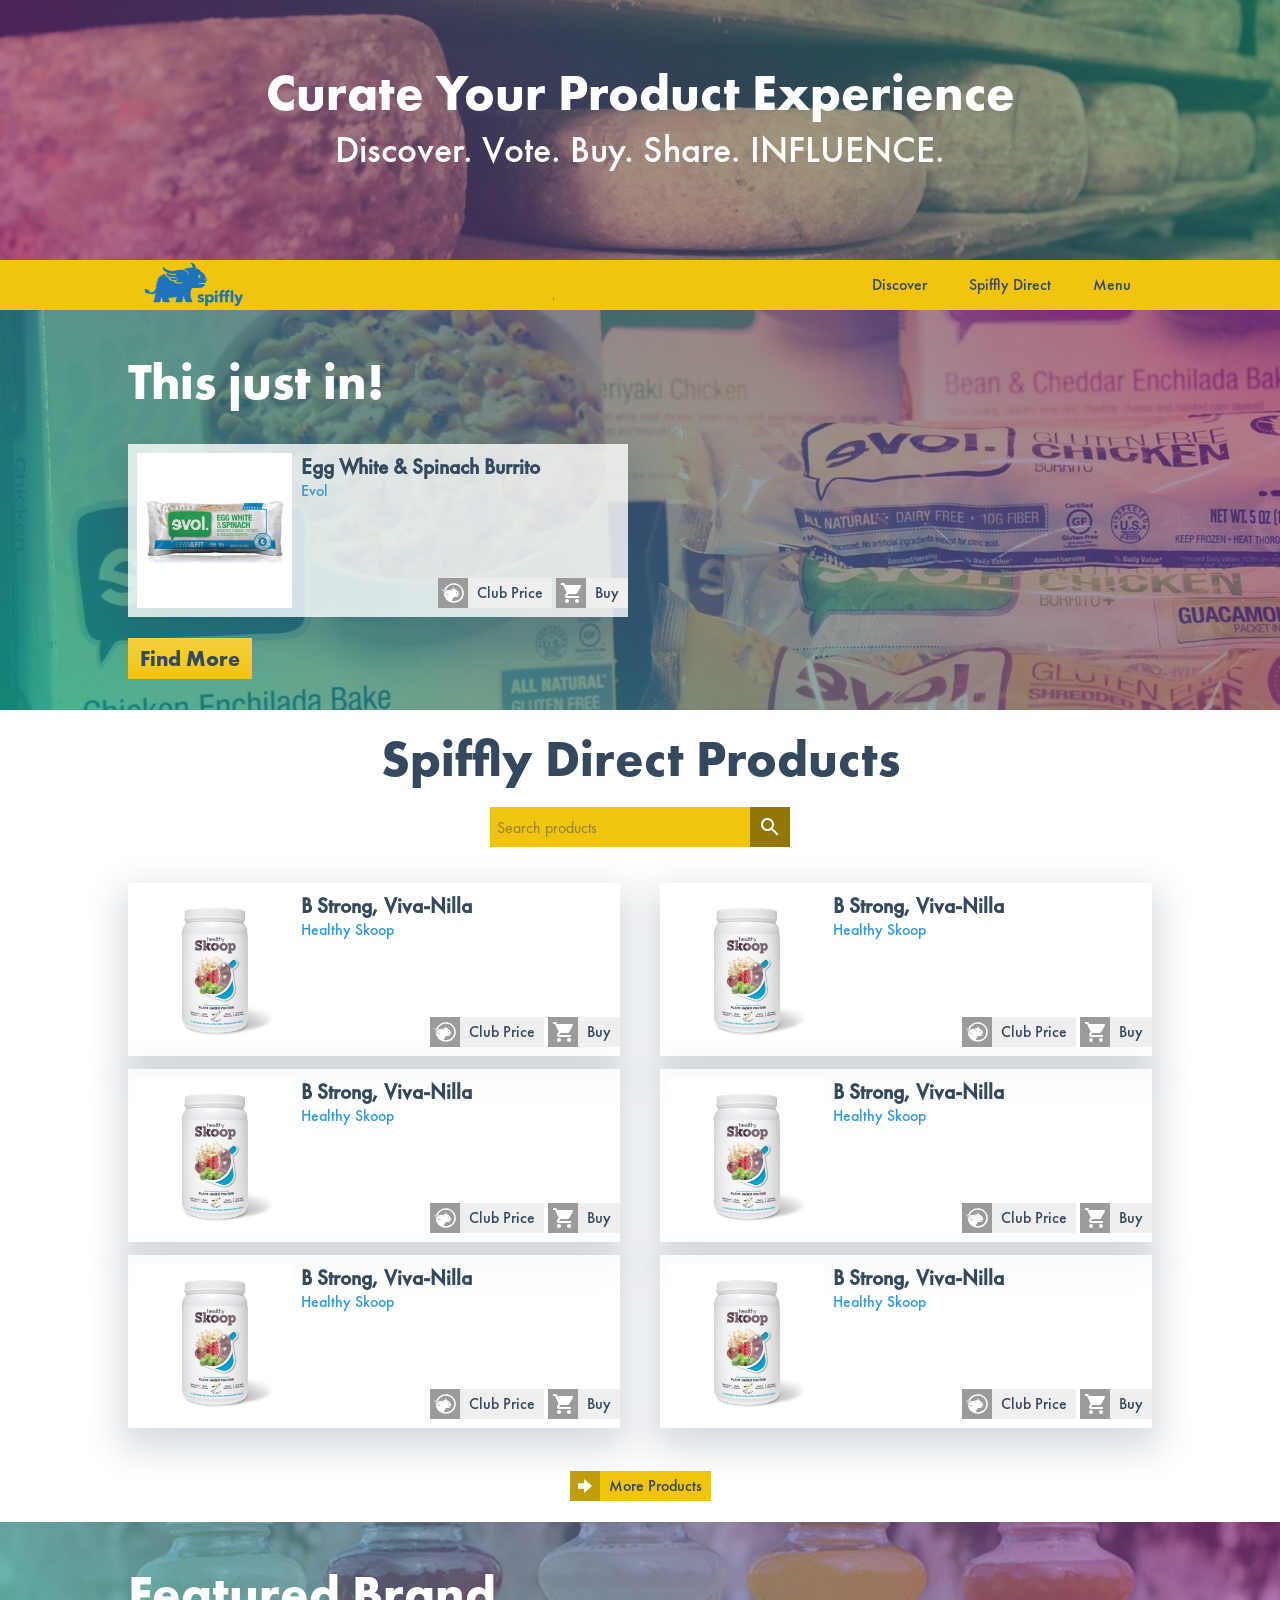
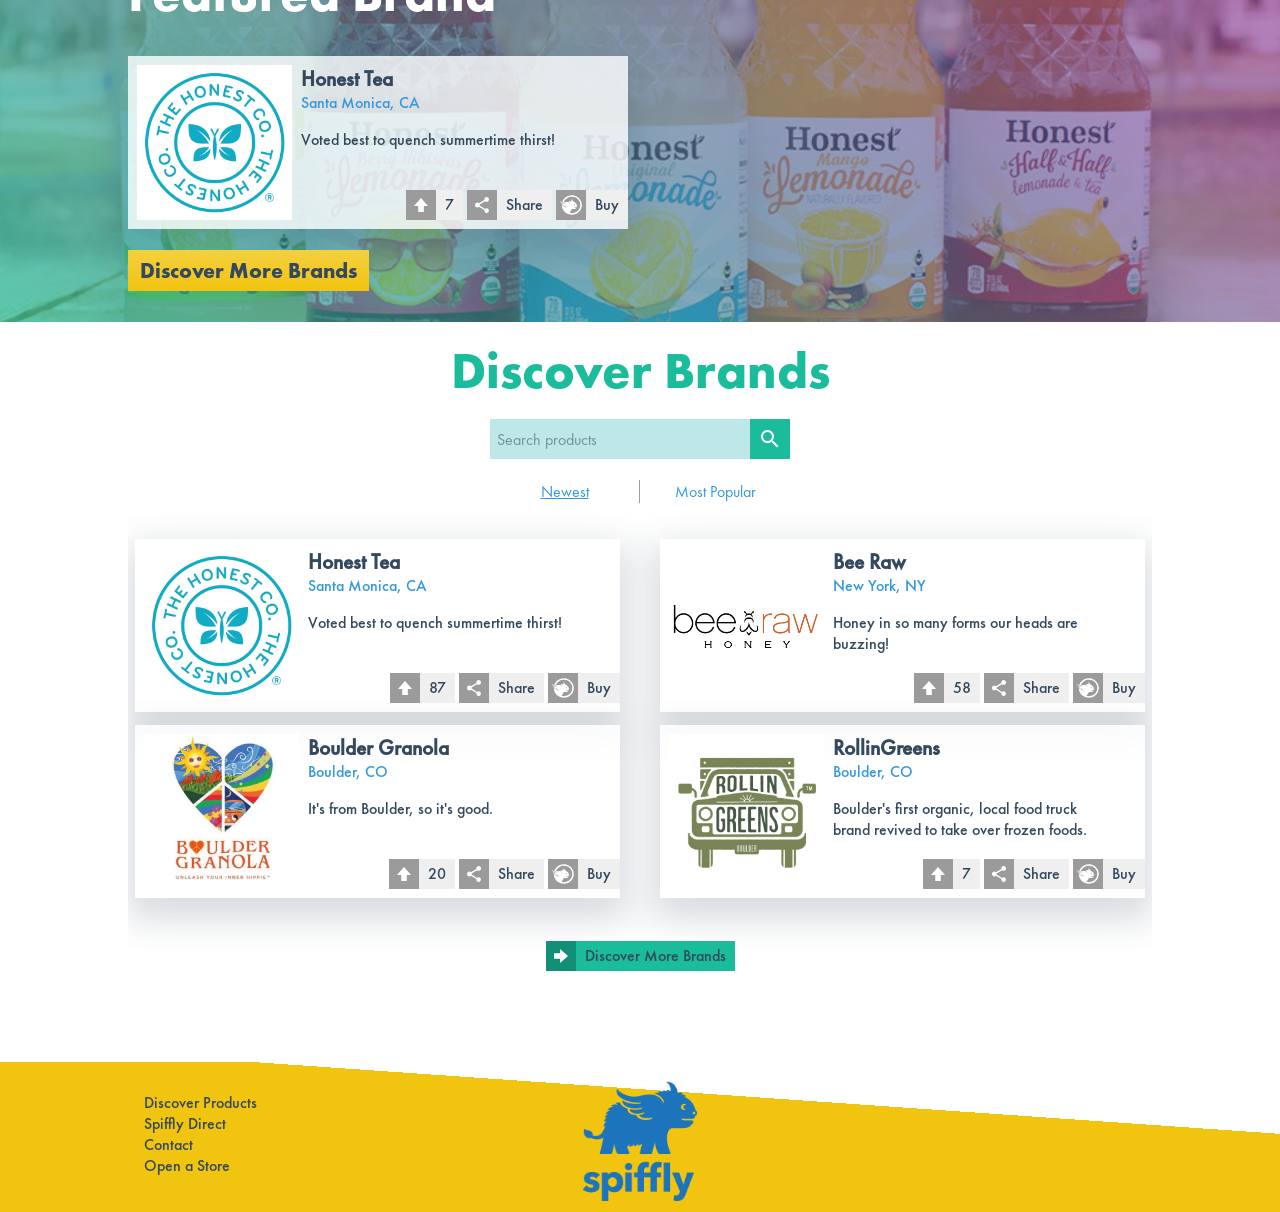
<file: index.html>
<!DOCTYPE html>
<html class="no-js">

<head>
    <meta charset="utf-8">
    <meta http-equiv="X-UA-Compatible" content="IE=edge">
    <meta name="viewport" content="width=device-width, initial-scale=1">
    <meta name="description" content="">
    <title>Fergd Boilerplate</title>
    <link rel="stylesheet" href="styles/css/main.css">
    <script src="scripts/vendors/modernizr-3.3.1.min.js"></script>
</head>

<body>
    <!--[if lte IE 9]>
		<p class="chromeframe">You are using an outdated browser. Please <a href="http://browsehappy.com/">upgrade your browser</a> or <a href="http://www.google.com/chromeframe/?redirect=true">activate Google Chrome Frame</a> to improve your experience.</p>
	<![endif]-->
    <div id="skip"><a href="#content" class="is-visually-hidden focusable">Skip to Main Content</a></div>
    <div id="content" class="content-wrapper" role="content">
        <div class="hero-wrapper">
            <h2>Curate Your Product Experience</h2>
            <p>Discover. Vote. Buy. Share. INFLUENCE.</p>
        </div>
        <header id="waypoint" class="header-wrapper">
            <div class="constrained centered-block">
                <h1><a href="index.html">Spiffly</a></h1>
                <nav class="navigation-wrapper">
                    <a href="#">Menu</a>
                    <a href="#" class="responsive-item">Spiffly Direct</a>
                    <a href="discover.html" class="responsive-item">Discover</a>
                </nav>
            </div>
        </header>
        <div class="featured-item-wrapper product">
            <div class="inner-wrapper">
                <h2>This just in!</h2>
                <!-- Prod item goes here -->
                <div class="item-wrapper">
	                    <div class="item-inner-wrapper">
	                        <img class="thumb" src="images/item-thumbs/evol.jpg" alt="">
	                        <div class="info-wrapper">
	                            <h2 class="item-title">Egg White &amp; Spinach Burrito</h2>
	                            <p class="item-home">Evol</p>
	                        </div>
	                    </div>
	                    <div class="item-actions-wrapper">
	                        <button class="action-button share"><i class="icon-beast-head"></i><span>Club Price</span></button>
	                        <button class="action-button buy"><i class="icon-cart"></i><span>Buy</span></button>
	                    </div>
	                </div>
                <a href="" class="cta">Find More</a>
            </div>
        </div>
        
        <div class="product-wrap">
        	<div class="constrained centered-block">
	            <h2 class="section-title">Spiffly Direct Products</h2>
	            <div class="search-sort-wrapper">
	                <div class="search-wrap">
	                    <input type="text" class="prod-search" placeholder="Search products">
	                    <input type="submit" class="search-button icon-search">
	                </div>
	            </div>
	            <div>
	                <div class="item-wrapper">
	                    <div class="item-inner-wrapper">
	                        <img class="thumb" src="images/item-thumbs/bstrong.jpg" alt="">
	                        <div class="info-wrapper">
	                            <h2 class="item-title">B Strong, Viva-Nilla</h2>
	                            <p class="item-home">Healthy Skoop</p>
	                        </div>
	                    </div>
	                    <div class="item-actions-wrapper">
	                        <button class="action-button share"><i class="icon-beast-head"></i><span>Club Price</span></button>
	                        <button class="action-button buy"><i class="icon-cart"></i><span>Buy</span></button>
	                    </div>
	                </div>
	                <div class="item-wrapper">
	                    <div class="item-inner-wrapper">
	                        <img class="thumb" src="images/item-thumbs/bstrong.jpg" alt="">
	                        <div class="info-wrapper">
	                            <h2 class="item-title">B Strong, Viva-Nilla</h2>
	                            <p class="item-home">Healthy Skoop</p>
	                        </div>
	                    </div>
	                    <div class="item-actions-wrapper">
	                        <button class="action-button share"><i class="icon-beast-head"></i><span>Club Price</span></button>
	                        <button class="action-button buy"><i class="icon-cart"></i><span>Buy</span></button>
	                    </div>
	                </div>
	                <div class="item-wrapper">
	                    <div class="item-inner-wrapper">
	                        <img class="thumb" src="images/item-thumbs/bstrong.jpg" alt="">
	                        <div class="info-wrapper">
	                            <h2 class="item-title">B Strong, Viva-Nilla</h2>
	                            <p class="item-home">Healthy Skoop</p>
	                        </div>
	                    </div>
	                    <div class="item-actions-wrapper">
	                        <button class="action-button share"><i class="icon-beast-head"></i><span>Club Price</span></button>
	                        <button class="action-button buy"><i class="icon-cart"></i><span>Buy</span></button>
	                    </div>
	                </div>
	                <div class="item-wrapper">
	                    <div class="item-inner-wrapper">
	                        <img class="thumb" src="images/item-thumbs/bstrong.jpg" alt="">
	                        <div class="info-wrapper">
	                            <h2 class="item-title">B Strong, Viva-Nilla</h2>
	                            <p class="item-home">Healthy Skoop</p>
	                        </div>
	                    </div>
	                    <div class="item-actions-wrapper">
	                        <button class="action-button share"><i class="icon-beast-head"></i><span>Club Price</span></button>
	                        <button class="action-button buy"><i class="icon-cart"></i><span>Buy</span></button>
	                    </div>
	                </div>
	                <div class="item-wrapper">
	                    <div class="item-inner-wrapper">
	                        <img class="thumb" src="images/item-thumbs/bstrong.jpg" alt="">
	                        <div class="info-wrapper">
	                            <h2 class="item-title">B Strong, Viva-Nilla</h2>
	                            <p class="item-home">Healthy Skoop</p>
	                        </div>
	                    </div>
	                    <div class="item-actions-wrapper">
	                        <button class="action-button share"><i class="icon-beast-head"></i><span>Club Price</span></button>
	                        <button class="action-button buy"><i class="icon-cart"></i><span>Buy</span></button>
	                    </div>
	                </div>
	                <div class="item-wrapper">
	                    <div class="item-inner-wrapper">
	                        <img class="thumb" src="images/item-thumbs/bstrong.jpg" alt="">
	                        <div class="info-wrapper">
	                            <h2 class="item-title">B Strong, Viva-Nilla</h2>
	                            <p class="item-home">Healthy Skoop</p>
	                        </div>
	                    </div>
	                    <div class="item-actions-wrapper">
	                        <button class="action-button share"><i class="icon-beast-head"></i><span>Club Price</span></button>
	                        <button class="action-button buy"><i class="icon-cart"></i><span>Buy</span></button>
	                    </div>
	                </div>
	            </div>
	            <a href="direct.html" class="action-button loadmore"><i class="icon-arrow"></i><span>More Products</span></a>
	        </div>
	    </div>
	    <div class="featured-item-wrapper">
            <div class="inner-wrapper">
                <h2>Featured Brand</h2>
                <!-- Prod item goes here -->
                <div class="item-wrapper">
                    <div class="item-inner-wrapper">
                        <img class="thumb" src="images/item-thumbs/honesttea.png" alt="">
                        <div class="info-wrapper">
                            <h2 class="item-title">Honest Tea</h2>
                            <p class="item-home">Santa Monica, CA</p>
                            <p class="item-description">Voted best to quench summertime thirst!</p>
                        </div>
                    </div>
                    <div class="item-actions-wrapper">
                        <button class="action-button upvote"><i class="icon-arrow"></i><span>7</span></button>
                        <button class="action-button share"><i class="icon-share"></i><span>Share</span></button>
                        <button class="action-button buy"><i class="icon-beast-head"></i><span>Buy</span></button>
                    </div>
                </div>
                <a href="" class="cta">Discover More Brands</a>
            </div>
        </div>
	    <div class="primary-content">
            <div class="brand-wrap">
                <h2 class="section-title">Discover Brands</h2>
                <div class="search-sort-wrapper">
                    <div class="search-wrap">
                        <input type="text" placeholder="Search products">
                        <input type="submit" class="search-button icon-search">
                    </div>
                    <div class="sort-wrapper">
                        <ul class="naked-list">
                            <li>
                                <button class="active">Newest</button>
                            </li><!--
				    		--><li>
                                <button>Most Popular</button>
                            </li>
                        </ul>
                    </div>
                </div>
                <div>
                    <div class="item-wrapper">
                        <div class="item-inner-wrapper">
                            <img class="thumb" src="images/item-thumbs/honesttea.png" alt="">
                            <div class="info-wrapper">
                                <h2 class="item-title">Honest Tea</h2>
                                <p class="item-home">Santa Monica, CA</p>
                                <p class="item-description">Voted best to quench summertime thirst!</p>
                            </div>
                        </div>
                        <div class="item-actions-wrapper">
                            <button class="action-button upvote"><i class="icon-arrow"></i><span>87</span></button>
                            <button class="action-button share"><i class="icon-share"></i><span>Share</span></button>
                            <button class="action-button buy"><i class="icon-beast-head"></i><span>Buy</span></button>
                        </div>
                    </div>
                    <div class="item-wrapper">
                        <div class="item-inner-wrapper">
                            <img class="thumb" src="images/item-thumbs/beeraw.png" alt="">
                            <div class="info-wrapper">
                                <h2 class="item-title">Bee Raw</h2>
                                <p class="item-home">New York, NY</p>
                                <p class="item-description">Honey in so many forms our heads are buzzing!</p>
                            </div>
                        </div>
                        <div class="item-actions-wrapper">
                            <button class="action-button upvote"><i class="icon-arrow"></i><span>58</span></button>
                            <button class="action-button share"><i class="icon-share"></i><span>Share</span></button>
                            <button class="action-button buy"><i class="icon-beast-head"></i><span>Buy</span></button>
                        </div>
                    </div>
                    <div class="item-wrapper">
                        <div class="item-inner-wrapper">
                            <img class="thumb" src="images/item-thumbs/EkaZfqqU.jpg" alt="">
                            <div class="info-wrapper">
                                <h2 class="item-title">Boulder Granola</h2>
                                <p class="item-home">Boulder, CO</p>
                                <p class="item-description">It's from Boulder, so it's good.</p>
                            </div>
                        </div>
                        <div class="item-actions-wrapper">
                            <button class="action-button upvote"><i class="icon-arrow"></i><span>20</span></button>
                            <button class="action-button share"><i class="icon-share"></i><span>Share</span></button>
                            <button class="action-button buy"><i class="icon-beast-head"></i><span>Buy</span></button>
                        </div>
                    </div>
                    <div class="item-wrapper">
                        <div class="item-inner-wrapper">
                            <img class="thumb" src="images/item-thumbs/rollingreens.png" alt="">
                            <div class="info-wrapper">
                                <h2 class="item-title">RollinGreens</h2>
                                <p class="item-home">Boulder, CO</p>
                                <p class="item-description">Boulder's first organic, local food truck brand revived to take over frozen foods.</p>
                            </div>
                        </div>
                        <div class="item-actions-wrapper">
                            <button class="action-button upvote"><i class="icon-arrow"></i><span>7</span></button>
                            <button class="action-button share"><i class="icon-share"></i><span>Share</span></button>
                            <button class="action-button buy"><i class="icon-beast-head"></i><span>Buy</span></button>
                        </div>
                    </div>
                </div>
                <a href="#" class="action-button loadmore"><i class="icon-arrow"></i><span>Discover More Brands</span></a>
            </div>
            
        </div>
        <footer>
            <div class="constrained centered-block">
                <ul class="naked-list links">
                    <li><a href="#">Discover Products</a></li>
                    <li><a href="#">Spiffly Direct</a></li>
                    <li><a href="#">Contact</a></li>
                    <li><a href="#">Open a Store</a></li>
                </ul>
                <div class="logo-wrapper">
                    <img src="images/Light_Blue_Vertical_Logo.png" alt="">
                </div>
            </div>
        </footer>
    </div>
    <script src="https://code.jquery.com/jquery-3.0.0.min.js" integrity="sha256-JmvOoLtYsmqlsWxa7mDSLMwa6dZ9rrIdtrrVYRnDRH0=" crossorigin="anonymous"></script>
    <script src="scripts/vendors/jquery.waypoints.min.js"></script>
    <script src="scripts/vendors/sticky.js"></script>
    <script src="dest/output.min.js"></script>
</body>

</html>
</file>
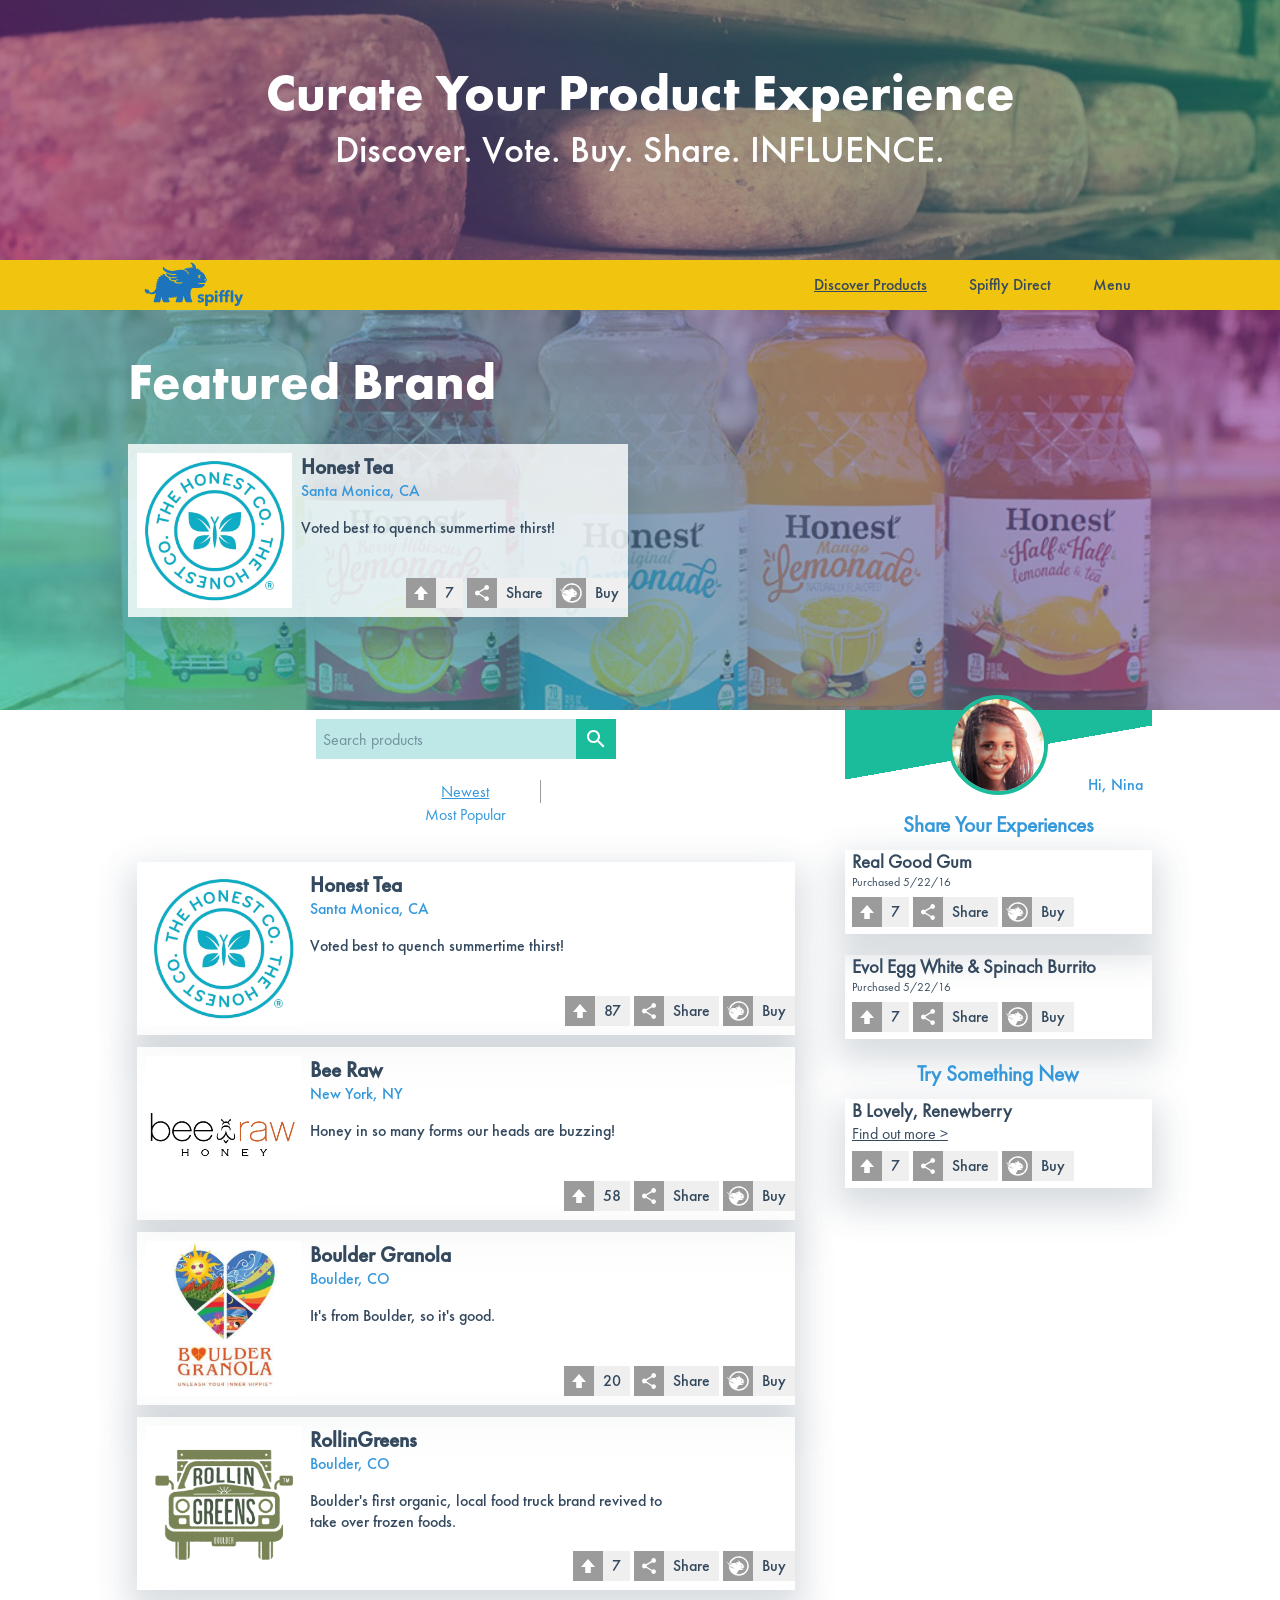
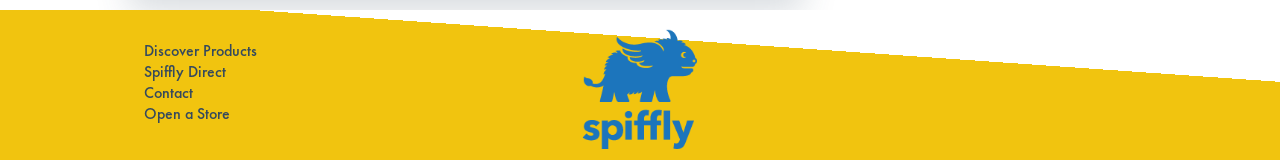
<file: direct.html>
<!DOCTYPE html>
<html class="no-js">

<head>
    <meta charset="utf-8">
    <meta http-equiv="X-UA-Compatible" content="IE=edge">
    <meta name="viewport" content="width=device-width, initial-scale=1">
    <meta name="description" content="">
    <title>Fergd Boilerplate</title>
    <link rel="stylesheet" href="styles/css/main.css">
    <script src="scripts/vendors/modernizr-3.3.1.min.js"></script>
</head>

<body>
    <!--[if lte IE 9]>
		<p class="chromeframe">You are using an outdated browser. Please <a href="http://browsehappy.com/">upgrade your browser</a> or <a href="http://www.google.com/chromeframe/?redirect=true">activate Google Chrome Frame</a> to improve your experience.</p>
	<![endif]-->
    <div id="skip"><a href="#content" class="is-visually-hidden focusable">Skip to Main Content</a></div>
    <div id="content" class="content-wrapper" role="content">
        <div class="hero-wrapper">
            <h2>Curate Your Product Experience</h2>
            <p>Discover. Vote. Buy. Share. INFLUENCE.</p>
        </div>
        <header id="waypoint" class="header-wrapper">
            <div class="constrained centered-block">
                <a href="index.html"><h1>Spiffly</h1></a>
                <nav class="navigation-wrapper">
                    <a href="#">Menu</a>
                    <a href="#" class="responsive-item">Spiffly Direct</a>
                    <a href="#" class="active responsive-item">Discover Products</a>
                </nav>
            </div>
        </header>
        <div class="featured-item-wrapper">
            <div class="inner-wrapper">
                <h2>Featured Brand</h2>
                <!-- Prod item goes here -->
                <div class="item-wrapper">
                    <div class="item-inner-wrapper">
                        <img class="thumb" src="images/item-thumbs/honesttea.png" alt="">
                        <div class="info-wrapper">
                            <h2 class="item-title">Honest Tea</h2>
                            <p class="item-home">Santa Monica, CA</p>
                            <p class="item-description">Voted best to quench summertime thirst!</p>
                        </div>
                    </div>
                    <div class="item-actions-wrapper">
                        <button class="action-button upvote"><i class="icon-arrow"></i><span>7</span></button>
                        <button class="action-button share"><i class="icon-share"></i><span>Share</span></button>
                        <button class="action-button buy"><i class="icon-beast-head"></i><span>Buy</span></button>
                    </div>
                </div>
            </div>
        </div>
        <div class="primary-content">
            <div class="right">
                <div class="profile-content">
                    <div class="profile-wrapper">
                        <div class="profile-header">
                            <img src="images/avatar.png" class="profile-image" alt="">
                            <p>Hi, Nina</p>
                        </div>
                        <section class="share-items-wrapper">
                            <h2>Share Your Experiences</h2>
                            <ul class="naked-list">
                                <li>
                                    <div class="title-info">
                                        <h3>Real Good Gum</h3>
                                        <p>Purchased 5/22/16</p>
                                    </div>
                                    <div class="item-actions-wrapper">
                                        <button class="action-button upvote"><i class="icon-arrow"></i><span>7</span></button>
                                        <button class="action-button share"><i class="icon-share"></i><span>Share</span></button>
                                        <button class="action-button buy"><i class="icon-beast-head"></i><span>Buy</span></button>
                                    </div>
                                </li>
                                <li>
                                    <div class="title-info">
                                        <h3>Evol Egg White & Spinach Burrito</h3>
                                        <p>Purchased 5/22/16</p>
                                    </div>
                                    <div class="item-actions-wrapper">
                                        <button class="action-button upvote"><i class="icon-arrow"></i><span>7</span></button>
                                        <button class="action-button share"><i class="icon-share"></i><span>Share</span></button>
                                        <button class="action-button buy"><i class="icon-beast-head"></i><span>Buy</span></button>
                                    </div>
                                </li>
                            </ul>
                        </section>
                        <section class="curated-items-wrapper">
                            <h2>Try Something New</h2>
                            <ul class="naked-list">
                                <li>
                                    <div class="title-info">
                                        <h3>B Lovely, Renewberry</h3>
                                        <a href="#">Find out more ></a>	
                                    </div>
                                    <div class="item-actions-wrapper">
                                        <button class="action-button upvote"><i class="icon-arrow"></i><span>7</span></button>
                                        <button class="action-button share"><i class="icon-share"></i><span>Share</span></button>
                                        <button class="action-button buy"><i class="icon-beast-head"></i><span>Buy</span></button>
                                    </div>
                                </li>
                            </ul>
                        </section>
                    </div>
                </div>
            </div>
            <div class="left">
                <div class="search-sort-wrapper">
                    <div class="search-wrap">
                        <input type="text" placeholder="Search products">
                        <input type="submit" class="search-button icon-search">
                    </div>
                    <div class="sort-wrapper">
                        <ul class="naked-list">
                            <li>
                                <button class="active">Newest</button>
                            </li>
                            <!--
				    		-->
                            <li>
                                <button>Most Popular</button>
                            </li>
                        </ul>
                    </div>
                </div>
                <div class="item-primary-wrapper">
                    <div class="item-wrapper">
                        <div class="item-inner-wrapper">
                            <img class="thumb" src="images/item-thumbs/honesttea.png" alt="">
                            <div class="info-wrapper">
                                <h2 class="item-title">Honest Tea</h2>
                                <p class="item-home">Santa Monica, CA</p>
                                <p class="item-description">Voted best to quench summertime thirst!</p>
                            </div>
                        </div>
                        <div class="item-actions-wrapper">
                            <button class="action-button upvote"><i class="icon-arrow"></i><span>87</span></button>
                            <button class="action-button share"><i class="icon-share"></i><span>Share</span></button>
                            <button class="action-button buy"><i class="icon-beast-head"></i><span>Buy</span></button>
                        </div>
                    </div>
                    <div class="item-wrapper">
                        <div class="item-inner-wrapper">
                            <img class="thumb" src="images/item-thumbs/beeraw.png" alt="">
                            <div class="info-wrapper">
                                <h2 class="item-title">Bee Raw</h2>
                                <p class="item-home">New York, NY</p>
                                <p class="item-description">Honey in so many forms our heads are buzzing!</p>
                            </div>
                        </div>
                        <div class="item-actions-wrapper">
                            <button class="action-button upvote"><i class="icon-arrow"></i><span>58</span></button>
                            <button class="action-button share"><i class="icon-share"></i><span>Share</span></button>
                            <button class="action-button buy"><i class="icon-beast-head"></i><span>Buy</span></button>
                        </div>
                    </div>
                    <div class="item-wrapper">
                        <div class="item-inner-wrapper">
                            <img class="thumb" src="images/item-thumbs/EkaZfqqU.jpg" alt="">
                            <div class="info-wrapper">
                                <h2 class="item-title">Boulder Granola</h2>
                                <p class="item-home">Boulder, CO</p>
                                <p class="item-description">It's from Boulder, so it's good.</p>
                            </div>
                        </div>
                        <div class="item-actions-wrapper">
                            <button class="action-button upvote"><i class="icon-arrow"></i><span>20</span></button>
                            <button class="action-button share"><i class="icon-share"></i><span>Share</span></button>
                            <button class="action-button buy"><i class="icon-beast-head"></i><span>Buy</span></button>
                        </div>
                    </div>
                    <div class="item-wrapper">
                        <div class="item-inner-wrapper">
                            <img class="thumb" src="images/item-thumbs/rollingreens.png" alt="">
                            <div class="info-wrapper">
                                <h2 class="item-title">RollinGreens</h2>
                                <p class="item-home">Boulder, CO</p>
                                <p class="item-description">Boulder's first organic, local food truck brand revived to take over frozen foods.</p>
                            </div>
                        </div>
                        <div class="item-actions-wrapper">
                            <button class="action-button upvote"><i class="icon-arrow"></i><span>7</span></button>
                            <button class="action-button share"><i class="icon-share"></i><span>Share</span></button>
                            <button class="action-button buy"><i class="icon-beast-head"></i><span>Buy</span></button>
                        </div>
                    </div>
                </div>
            </div>
        </div>
        <footer>
            <div class="constrained centered-block">
                <ul class="naked-list links">
                    <li><a href="#">Discover Products</a></li>
                    <li><a href="#">Spiffly Direct</a></li>
                    <li><a href="#">Contact</a></li>
                    <li><a href="#">Open a Store</a></li>
                </ul>
                <div class="logo-wrapper">
                    <img src="images/Light_Blue_Vertical_Logo.png" alt="">
                </div>
            </div>
        </footer>
    </div>
    <script src="https://code.jquery.com/jquery-3.0.0.min.js" integrity="sha256-JmvOoLtYsmqlsWxa7mDSLMwa6dZ9rrIdtrrVYRnDRH0=" crossorigin="anonymous"></script>
    <script src="scripts/vendors/jquery.waypoints.min.js"></script>
    <script src="scripts/vendors/sticky.js"></script>
    <script src="dest/output.min.js"></script>
</body>

</html>
</file>
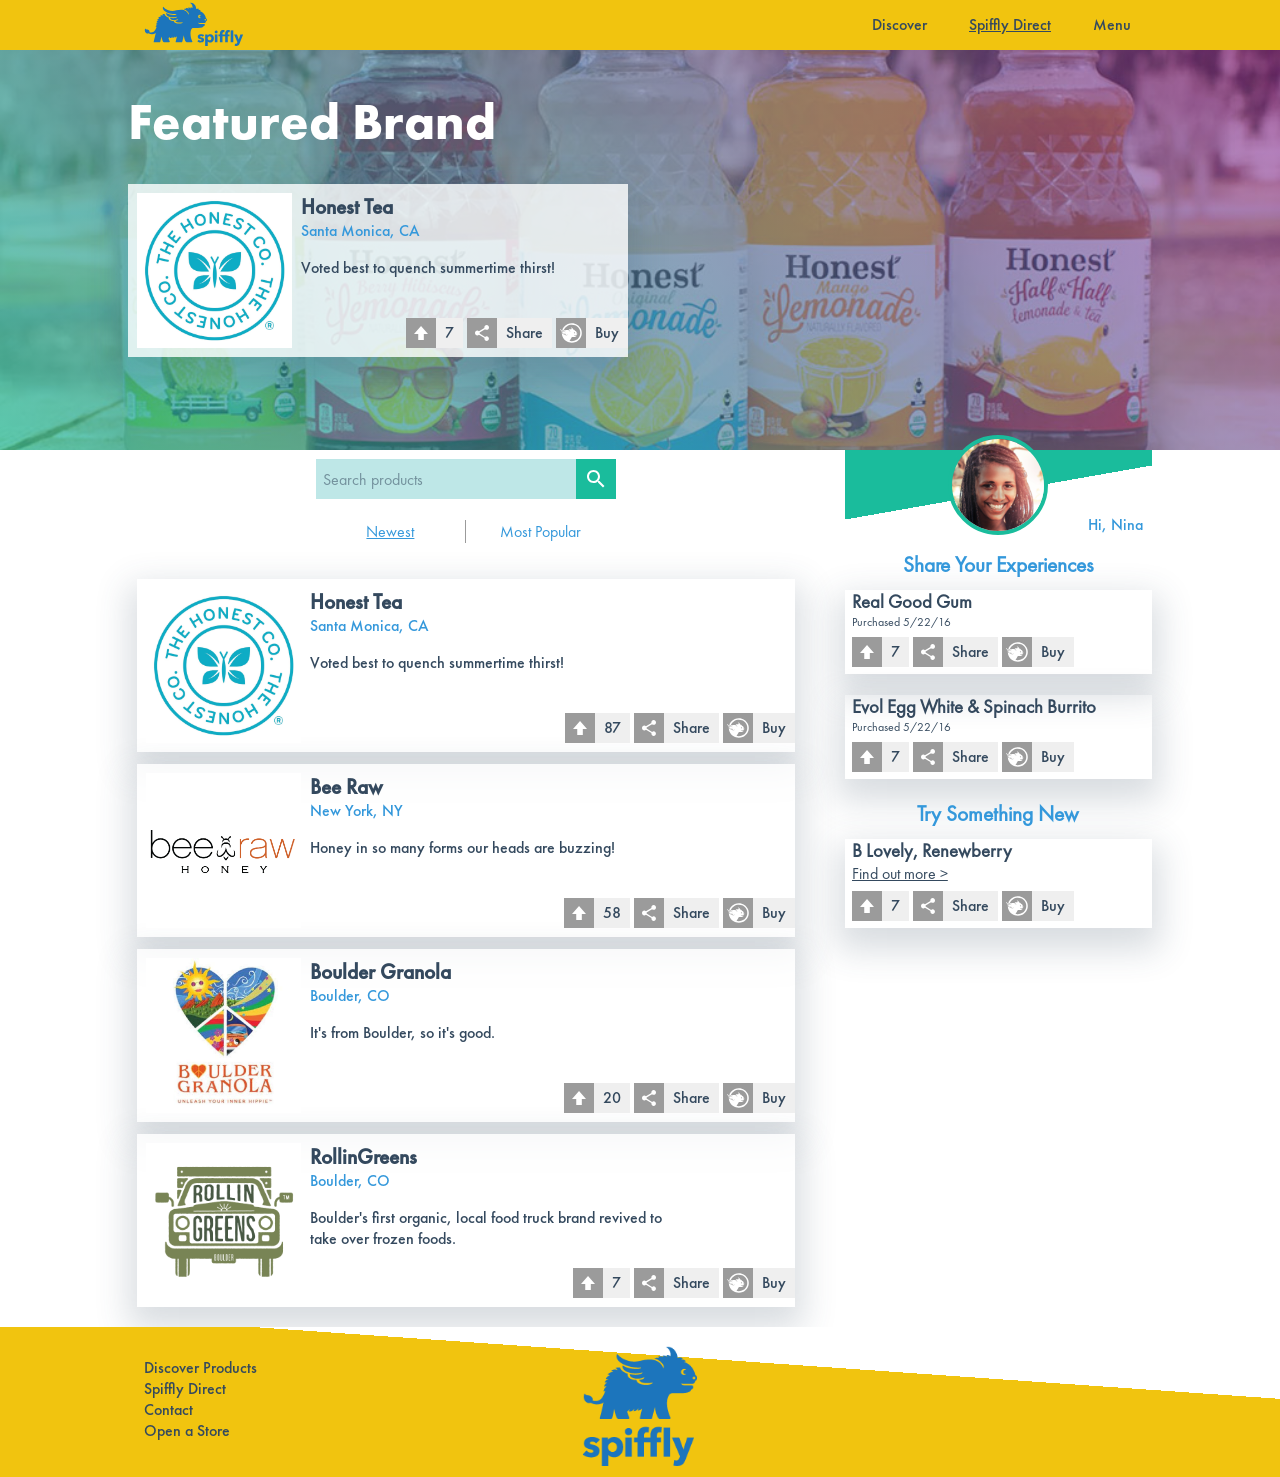
<file: discover.html>
<!DOCTYPE html>
<html class="no-js">

<head>
    <meta charset="utf-8">
    <meta http-equiv="X-UA-Compatible" content="IE=edge">
    <meta name="viewport" content="width=device-width, initial-scale=1">
    <meta name="description" content="">
    <title>Fergd Boilerplate</title>
    <link rel="stylesheet" href="styles/css/main.css">
    <script src="scripts/vendors/modernizr-3.3.1.min.js"></script>
</head>

<body>
    <!--[if lte IE 9]>
		<p class="chromeframe">You are using an outdated browser. Please <a href="http://browsehappy.com/">upgrade your browser</a> or <a href="http://www.google.com/chromeframe/?redirect=true">activate Google Chrome Frame</a> to improve your experience.</p>
	<![endif]-->
    <div id="skip"><a href="#content" class="is-visually-hidden focusable">Skip to Main Content</a></div>
    <div id="content" class="content-wrapper" role="content">
        <header id="waypoint" class="header-wrapper">
            <div class="constrained centered-block">
                <a href="index.html"><h1>Spiffly</h1></a>
                <nav class="navigation-wrapper">
                    <a href="#">Menu</a>
                    <a href="#" class="active responsive-item">Spiffly Direct</a>
                    <a href="#" class="responsive-item">Discover</a>
                </nav>
            </div>
        </header>
        <div class="featured-item-wrapper">
            <div class="inner-wrapper">
                <h2>Featured Brand</h2>
                <!-- Prod item goes here -->
                <div class="item-wrapper">
                    <div class="item-inner-wrapper">
                        <img class="thumb" src="images/item-thumbs/honesttea.png" alt="">
                        <div class="info-wrapper">
                            <h2 class="item-title">Honest Tea</h2>
                            <p class="item-home">Santa Monica, CA</p>
                            <p class="item-description">Voted best to quench summertime thirst!</p>
                        </div>
                    </div>
                    <div class="item-actions-wrapper">
                        <button class="action-button upvote"><i class="icon-arrow"></i><span>7</span></button>
                        <button class="action-button share"><i class="icon-share"></i><span>Share</span></button>
                        <button class="action-button buy"><i class="icon-beast-head"></i><span>Buy</span></button>
                    </div>
                </div>
            </div>
        </div>
        <div class="primary-content">
            <div class="right">
                <div class="profile-content">
                    <div class="profile-wrapper">
                        <div class="profile-header">
                            <img src="images/avatar.png" class="profile-image" alt="">
                            <p>Hi, Nina</p>
                        </div>
                        <section class="share-items-wrapper">
                            <h2>Share Your Experiences</h2>
                            <ul class="naked-list">
                                <li>
                                    <div class="title-info">
                                        <h3>Real Good Gum</h3>
                                        <p>Purchased 5/22/16</p>
                                    </div>
                                    <div class="item-actions-wrapper">
                                        <button class="action-button upvote"><i class="icon-arrow"></i><span>7</span></button>
                                        <button class="action-button share"><i class="icon-share"></i><span>Share</span></button>
                                        <button class="action-button buy"><i class="icon-beast-head"></i><span>Buy</span></button>
                                    </div>
                                </li>
                                <li>
                                    <div class="title-info">
                                        <h3>Evol Egg White & Spinach Burrito</h3>
                                        <p>Purchased 5/22/16</p>
                                    </div>
                                    <div class="item-actions-wrapper">
                                        <button class="action-button upvote"><i class="icon-arrow"></i><span>7</span></button>
                                        <button class="action-button share"><i class="icon-share"></i><span>Share</span></button>
                                        <button class="action-button buy"><i class="icon-beast-head"></i><span>Buy</span></button>
                                    </div>
                                </li>
                            </ul>
                        </section>
                        <section class="curated-items-wrapper">
                            <h2>Try Something New</h2>
                            <ul class="naked-list">
                                <li>
                                    <div class="title-info">
                                        <h3>B Lovely, Renewberry</h3>
                                        <a href="#">Find out more ></a>	
                                    </div>
                                    <div class="item-actions-wrapper">
                                        <button class="action-button upvote"><i class="icon-arrow"></i><span>7</span></button>
                                        <button class="action-button share"><i class="icon-share"></i><span>Share</span></button>
                                        <button class="action-button buy"><i class="icon-beast-head"></i><span>Buy</span></button>
                                    </div>
                                </li>
                            </ul>
                        </section>
                    </div>
                </div>
            </div>
            <div class="left">
                <div class="search-sort-wrapper">
                    <div class="search-wrap">
                        <input type="text" placeholder="Search products">
                        <input type="submit" class="search-button icon-search">
                    </div>
                    <div class="sort-wrapper">
                        <ul class="naked-list">
                            <li>
                                <button class="active">Newest</button>
                            </li><!--
				    		--><li>
                                <button>Most Popular</button>
                            </li>
                        </ul>
                    </div>
                </div>
                <div class="item-primary-wrapper">
                    <div class="item-wrapper">
                        <div class="item-inner-wrapper">
                            <img class="thumb" src="images/item-thumbs/honesttea.png" alt="">
                            <div class="info-wrapper">
                                <h2 class="item-title">Honest Tea</h2>
                                <p class="item-home">Santa Monica, CA</p>
                                <p class="item-description">Voted best to quench summertime thirst!</p>
                            </div>
                        </div>
                        <div class="item-actions-wrapper">
                            <button class="action-button upvote"><i class="icon-arrow"></i><span>87</span></button>
                            <button class="action-button share"><i class="icon-share"></i><span>Share</span></button>
                            <button class="action-button buy"><i class="icon-beast-head"></i><span>Buy</span></button>
                        </div>
                    </div>
                    <div class="item-wrapper">
                        <div class="item-inner-wrapper">
                            <img class="thumb" src="images/item-thumbs/beeraw.png" alt="">
                            <div class="info-wrapper">
                                <h2 class="item-title">Bee Raw</h2>
                                <p class="item-home">New York, NY</p>
                                <p class="item-description">Honey in so many forms our heads are buzzing!</p>
                            </div>
                        </div>
                        <div class="item-actions-wrapper">
                            <button class="action-button upvote"><i class="icon-arrow"></i><span>58</span></button>
                            <button class="action-button share"><i class="icon-share"></i><span>Share</span></button>
                            <button class="action-button buy"><i class="icon-beast-head"></i><span>Buy</span></button>
                        </div>
                    </div>
                    <div class="item-wrapper">
                        <div class="item-inner-wrapper">
                            <img class="thumb" src="images/item-thumbs/EkaZfqqU.jpg" alt="">
                            <div class="info-wrapper">
                                <h2 class="item-title">Boulder Granola</h2>
                                <p class="item-home">Boulder, CO</p>
                                <p class="item-description">It's from Boulder, so it's good.</p>
                            </div>
                        </div>
                        <div class="item-actions-wrapper">
                            <button class="action-button upvote"><i class="icon-arrow"></i><span>20</span></button>
                            <button class="action-button share"><i class="icon-share"></i><span>Share</span></button>
                            <button class="action-button buy"><i class="icon-beast-head"></i><span>Buy</span></button>
                        </div>
                    </div>
                    <div class="item-wrapper">
                        <div class="item-inner-wrapper">
                            <img class="thumb" src="images/item-thumbs/rollingreens.png" alt="">
                            <div class="info-wrapper">
                                <h2 class="item-title">RollinGreens</h2>
                                <p class="item-home">Boulder, CO</p>
                                <p class="item-description">Boulder's first organic, local food truck brand revived to take over frozen foods.</p>
                            </div>
                        </div>
                        <div class="item-actions-wrapper">
                            <button class="action-button upvote"><i class="icon-arrow"></i><span>7</span></button>
                            <button class="action-button share"><i class="icon-share"></i><span>Share</span></button>
                            <button class="action-button buy"><i class="icon-beast-head"></i><span>Buy</span></button>
                        </div>
                    </div>
                </div>
            </div>
        </div>
        <footer>
            <div class="constrained centered-block">
                <ul class="naked-list links">
                    <li><a href="#">Discover Products</a></li>
                    <li><a href="#">Spiffly Direct</a></li>
                    <li><a href="#">Contact</a></li>
                    <li><a href="#">Open a Store</a></li>
                </ul>
                <div class="logo-wrapper">
                    <img src="images/Light_Blue_Vertical_Logo.png" alt="">
                </div>
            </div>
        </footer>
    </div>
    <script src="https://code.jquery.com/jquery-3.0.0.min.js" integrity="sha256-JmvOoLtYsmqlsWxa7mDSLMwa6dZ9rrIdtrrVYRnDRH0=" crossorigin="anonymous"></script>
    <script src="scripts/vendors/jquery.waypoints.min.js"></script>
    <script src="scripts/vendors/sticky.js"></script>
    <script src="dest/output.min.js"></script>
</body>

</html>
</file>
<file: styles/css/main.css>
/* Uncomment and set these variables to customize the grid. */
.container-fluid {
  margin-right: auto;
  margin-left: auto;
  padding-right: 2rem;
  padding-left: 2rem;
}

.row {
  display: flex;
  flex: 0 1 auto;
  flex-direction: row;
  flex-wrap: wrap;
  margin-right: -1rem;
  margin-left: -1rem;
}

.row.reverse {
  flex-direction: row-reverse;
}

.col.reverse {
  flex-direction: column-reverse;
}

.col-xs,
.col-xs-1,
.col-xs-2,
.col-xs-3,
.col-xs-4,
.col-xs-5,
.col-xs-6,
.col-xs-7,
.col-xs-8,
.col-xs-9,
.col-xs-10,
.col-xs-11,
.col-xs-12 {
  box-sizing: border-box;
  flex: 0 0 auto;
  padding-right: 1rem;
  padding-left: 1rem;
}

.col-xs {
  flex-grow: 1;
  flex-basis: 0;
  max-width: 100%;
}

.col-xs-1 {
  flex-basis: 8.333%;
  max-width: 8.333%;
}

.col-xs-2 {
  flex-basis: 16.667%;
  max-width: 16.667%;
}

.col-xs-3 {
  flex-basis: 25%;
  max-width: 25%;
}

.col-xs-4 {
  flex-basis: 33.333%;
  max-width: 33.333%;
}

.col-xs-5 {
  flex-basis: 41.667%;
  max-width: 41.667%;
}

.col-xs-6 {
  flex-basis: 50%;
  max-width: 50%;
}

.col-xs-7 {
  flex-basis: 58.333%;
  max-width: 58.333%;
}

.col-xs-8 {
  flex-basis: 66.667%;
  max-width: 66.667%;
}

.col-xs-9 {
  flex-basis: 75%;
  max-width: 75%;
}

.col-xs-10 {
  flex-basis: 83.333%;
  max-width: 83.333%;
}

.col-xs-11 {
  flex-basis: 91.667%;
  max-width: 91.667%;
}

.col-xs-12 {
  flex-basis: 100%;
  max-width: 100%;
}

.col-xs-offset-1 {
  margin-left: 8.333%;
}

.col-xs-offset-2 {
  margin-left: 16.667%;
}

.col-xs-offset-3 {
  margin-left: 25%;
}

.col-xs-offset-4 {
  margin-left: 33.333%;
}

.col-xs-offset-5 {
  margin-left: 41.667%;
}

.col-xs-offset-6 {
  margin-left: 50%;
}

.col-xs-offset-7 {
  margin-left: 58.333%;
}

.col-xs-offset-8 {
  margin-left: 66.667%;
}

.col-xs-offset-9 {
  margin-left: 75%;
}

.col-xs-offset-10 {
  margin-left: 83.333%;
}

.col-xs-offset-11 {
  margin-left: 91.667%;
}

.start-xs {
  justify-content: flex-start;
  text-align: start;
}

.center-xs {
  justify-content: center;
  text-align: center;
}

.end-xs {
  justify-content: flex-end;
  text-align: end;
}

.top-xs {
  -ms-grid-row-align: flex-start;
      align-items: flex-start;
}

.middle-xs {
  -ms-grid-row-align: center;
      align-items: center;
}

.bottom-xs {
  -ms-grid-row-align: flex-end;
      align-items: flex-end;
}

.around-xs {
  justify-content: space-around;
}

.between-xs {
  justify-content: space-between;
}

.first-xs {
  order: -1;
}

.last-xs {
  order: 1;
}

@media only screen and (min-width: 48em) {
  .container {
    width: 46rem;
  }
  .col-sm,
  .col-sm-1,
  .col-sm-2,
  .col-sm-3,
  .col-sm-4,
  .col-sm-5,
  .col-sm-6,
  .col-sm-7,
  .col-sm-8,
  .col-sm-9,
  .col-sm-10,
  .col-sm-11,
  .col-sm-12 {
    box-sizing: border-box;
    flex: 0 0 auto;
    padding-right: 1rem;
    padding-left: 1rem;
  }
  .col-sm {
    flex-grow: 1;
    flex-basis: 0;
    max-width: 100%;
  }
  .col-sm-1 {
    flex-basis: 8.333%;
    max-width: 8.333%;
  }
  .col-sm-2 {
    flex-basis: 16.667%;
    max-width: 16.667%;
  }
  .col-sm-3 {
    flex-basis: 25%;
    max-width: 25%;
  }
  .col-sm-4 {
    flex-basis: 33.333%;
    max-width: 33.333%;
  }
  .col-sm-5 {
    flex-basis: 41.667%;
    max-width: 41.667%;
  }
  .col-sm-6 {
    flex-basis: 50%;
    max-width: 50%;
  }
  .col-sm-7 {
    flex-basis: 58.333%;
    max-width: 58.333%;
  }
  .col-sm-8 {
    flex-basis: 66.667%;
    max-width: 66.667%;
  }
  .col-sm-9 {
    flex-basis: 75%;
    max-width: 75%;
  }
  .col-sm-10 {
    flex-basis: 83.333%;
    max-width: 83.333%;
  }
  .col-sm-11 {
    flex-basis: 91.667%;
    max-width: 91.667%;
  }
  .col-sm-12 {
    flex-basis: 100%;
    max-width: 100%;
  }
  .col-sm-offset-1 {
    margin-left: 8.333%;
  }
  .col-sm-offset-2 {
    margin-left: 16.667%;
  }
  .col-sm-offset-3 {
    margin-left: 25%;
  }
  .col-sm-offset-4 {
    margin-left: 33.333%;
  }
  .col-sm-offset-5 {
    margin-left: 41.667%;
  }
  .col-sm-offset-6 {
    margin-left: 50%;
  }
  .col-sm-offset-7 {
    margin-left: 58.333%;
  }
  .col-sm-offset-8 {
    margin-left: 66.667%;
  }
  .col-sm-offset-9 {
    margin-left: 75%;
  }
  .col-sm-offset-10 {
    margin-left: 83.333%;
  }
  .col-sm-offset-11 {
    margin-left: 91.667%;
  }
  .start-sm {
    justify-content: flex-start;
    text-align: start;
  }
  .center-sm {
    justify-content: center;
    text-align: center;
  }
  .end-sm {
    justify-content: flex-end;
    text-align: end;
  }
  .top-sm {
    -ms-grid-row-align: flex-start;
        align-items: flex-start;
  }
  .middle-sm {
    -ms-grid-row-align: center;
        align-items: center;
  }
  .bottom-sm {
    -ms-grid-row-align: flex-end;
        align-items: flex-end;
  }
  .around-sm {
    justify-content: space-around;
  }
  .between-sm {
    justify-content: space-between;
  }
  .first-sm {
    order: -1;
  }
  .last-sm {
    order: 1;
  }
}

@media only screen and (min-width: 62em) {
  .container {
    width: 61rem;
  }
  .col-md,
  .col-md-1,
  .col-md-2,
  .col-md-3,
  .col-md-4,
  .col-md-5,
  .col-md-6,
  .col-md-7,
  .col-md-8,
  .col-md-9,
  .col-md-10,
  .col-md-11,
  .col-md-12 {
    box-sizing: border-box;
    flex: 0 0 auto;
    padding-right: 1rem;
    padding-left: 1rem;
  }
  .col-md {
    flex-grow: 1;
    flex-basis: 0;
    max-width: 100%;
  }
  .col-md-1 {
    flex-basis: 8.333%;
    max-width: 8.333%;
  }
  .col-md-2 {
    flex-basis: 16.667%;
    max-width: 16.667%;
  }
  .col-md-3 {
    flex-basis: 25%;
    max-width: 25%;
  }
  .col-md-4 {
    flex-basis: 33.333%;
    max-width: 33.333%;
  }
  .col-md-5 {
    flex-basis: 41.667%;
    max-width: 41.667%;
  }
  .col-md-6 {
    flex-basis: 50%;
    max-width: 50%;
  }
  .col-md-7 {
    flex-basis: 58.333%;
    max-width: 58.333%;
  }
  .col-md-8 {
    flex-basis: 66.667%;
    max-width: 66.667%;
  }
  .col-md-9 {
    flex-basis: 75%;
    max-width: 75%;
  }
  .col-md-10 {
    flex-basis: 83.333%;
    max-width: 83.333%;
  }
  .col-md-11 {
    flex-basis: 91.667%;
    max-width: 91.667%;
  }
  .col-md-12 {
    flex-basis: 100%;
    max-width: 100%;
  }
  .col-md-offset-1 {
    margin-left: 8.333%;
  }
  .col-md-offset-2 {
    margin-left: 16.667%;
  }
  .col-md-offset-3 {
    margin-left: 25%;
  }
  .col-md-offset-4 {
    margin-left: 33.333%;
  }
  .col-md-offset-5 {
    margin-left: 41.667%;
  }
  .col-md-offset-6 {
    margin-left: 50%;
  }
  .col-md-offset-7 {
    margin-left: 58.333%;
  }
  .col-md-offset-8 {
    margin-left: 66.667%;
  }
  .col-md-offset-9 {
    margin-left: 75%;
  }
  .col-md-offset-10 {
    margin-left: 83.333%;
  }
  .col-md-offset-11 {
    margin-left: 91.667%;
  }
  .start-md {
    justify-content: flex-start;
    text-align: start;
  }
  .center-md {
    justify-content: center;
    text-align: center;
  }
  .end-md {
    justify-content: flex-end;
    text-align: end;
  }
  .top-md {
    -ms-grid-row-align: flex-start;
        align-items: flex-start;
  }
  .middle-md {
    -ms-grid-row-align: center;
        align-items: center;
  }
  .bottom-md {
    -ms-grid-row-align: flex-end;
        align-items: flex-end;
  }
  .around-md {
    justify-content: space-around;
  }
  .between-md {
    justify-content: space-between;
  }
  .first-md {
    order: -1;
  }
  .last-md {
    order: 1;
  }
}

@media only screen and (min-width: 75em) {
  .container {
    width: 71rem;
  }
  .col-lg,
  .col-lg-1,
  .col-lg-2,
  .col-lg-3,
  .col-lg-4,
  .col-lg-5,
  .col-lg-6,
  .col-lg-7,
  .col-lg-8,
  .col-lg-9,
  .col-lg-10,
  .col-lg-11,
  .col-lg-12 {
    box-sizing: border-box;
    flex: 0 0 auto;
    padding-right: 1rem;
    padding-left: 1rem;
  }
  .col-lg {
    flex-grow: 1;
    flex-basis: 0;
    max-width: 100%;
  }
  .col-lg-1 {
    flex-basis: 8.333%;
    max-width: 8.333%;
  }
  .col-lg-2 {
    flex-basis: 16.667%;
    max-width: 16.667%;
  }
  .col-lg-3 {
    flex-basis: 25%;
    max-width: 25%;
  }
  .col-lg-4 {
    flex-basis: 33.333%;
    max-width: 33.333%;
  }
  .col-lg-5 {
    flex-basis: 41.667%;
    max-width: 41.667%;
  }
  .col-lg-6 {
    flex-basis: 50%;
    max-width: 50%;
  }
  .col-lg-7 {
    flex-basis: 58.333%;
    max-width: 58.333%;
  }
  .col-lg-8 {
    flex-basis: 66.667%;
    max-width: 66.667%;
  }
  .col-lg-9 {
    flex-basis: 75%;
    max-width: 75%;
  }
  .col-lg-10 {
    flex-basis: 83.333%;
    max-width: 83.333%;
  }
  .col-lg-11 {
    flex-basis: 91.667%;
    max-width: 91.667%;
  }
  .col-lg-12 {
    flex-basis: 100%;
    max-width: 100%;
  }
  .col-lg-offset-1 {
    margin-left: 8.333%;
  }
  .col-lg-offset-2 {
    margin-left: 16.667%;
  }
  .col-lg-offset-3 {
    margin-left: 25%;
  }
  .col-lg-offset-4 {
    margin-left: 33.333%;
  }
  .col-lg-offset-5 {
    margin-left: 41.667%;
  }
  .col-lg-offset-6 {
    margin-left: 50%;
  }
  .col-lg-offset-7 {
    margin-left: 58.333%;
  }
  .col-lg-offset-8 {
    margin-left: 66.667%;
  }
  .col-lg-offset-9 {
    margin-left: 75%;
  }
  .col-lg-offset-10 {
    margin-left: 83.333%;
  }
  .col-lg-offset-11 {
    margin-left: 91.667%;
  }
  .start-lg {
    justify-content: flex-start;
    text-align: start;
  }
  .center-lg {
    justify-content: center;
    text-align: center;
  }
  .end-lg {
    justify-content: flex-end;
    text-align: end;
  }
  .top-lg {
    -ms-grid-row-align: flex-start;
        align-items: flex-start;
  }
  .middle-lg {
    -ms-grid-row-align: center;
        align-items: center;
  }
  .bottom-lg {
    -ms-grid-row-align: flex-end;
        align-items: flex-end;
  }
  .around-lg {
    justify-content: space-around;
  }
  .between-lg {
    justify-content: space-between;
  }
  .first-lg {
    order: -1;
  }
  .last-lg {
    order: 1;
  }
}

/*! normalize.css v4.1.1 | MIT License | github.com/necolas/normalize.css */
* {
  box-sizing: border-box;
}

/**
 * 1. Change the default font family in all browsers (opinionated).
 * 2. Prevent adjustments of font size after orientation changes in IE and iOS.
 */
html {
  font-family: sans-serif;
  /* 1 */
  -ms-text-size-adjust: 100%;
  /* 2 */
  -webkit-text-size-adjust: 100%;
  /* 2 */
  -webkit-font-smoothing: antialiased;
  -moz-osx-font-smoothing: grayscale;
}

/**
 * Remove the margin in all browsers (opinionated).
 */
body {
  margin: 0;
}

/* HTML5 display definitions
   ========================================================================== */
/**
 * Add the correct display in IE 9-.
 * 1. Add the correct display in Edge, IE, and Firefox.
 * 2. Add the correct display in IE.
 */
article,
aside,
details,
figcaption,
figure,
footer,
header,
main,
menu,
nav,
section,
summary {
  /* 1 */
  display: block;
}

/**
 * Add the correct display in IE 9-.
 */
audio,
canvas,
progress,
video {
  display: inline-block;
}

/**
 * Add the correct display in iOS 4-7.
 */
audio:not([controls]) {
  display: none;
  height: 0;
}

/**
 * Add the correct vertical alignment in Chrome, Firefox, and Opera.
 */
progress {
  vertical-align: baseline;
}

/**
 * Add the correct display in IE 10-.
 * 1. Add the correct display in IE.
 */
template,
[hidden] {
  display: none;
}

/* Links
   ========================================================================== */
/**
 * 1. Remove the gray background on active links in IE 10.
 * 2. Remove gaps in links underline in iOS 8+ and Safari 8+.
 */
a {
  background-color: transparent;
  /* 1 */
  -webkit-text-decoration-skip: objects;
  /* 2 */
}

/**
 * Remove the outline on focused links when they are also active or hovered
 * in all browsers (opinionated).
 */
a:active,
a:hover {
  outline-width: 0;
}

/* Text-level semantics
   ========================================================================== */
/**
 * 1. Remove the bottom border in Firefox 39-.
 * 2. Add the correct text decoration in Chrome, Edge, IE, Opera, and Safari.
 */
abbr[title] {
  border-bottom: none;
  /* 1 */
  text-decoration: underline;
  /* 2 */
  text-decoration: underline dotted;
  /* 2 */
}

/**
 * Prevent the duplicate application of `bolder` by the next rule in Safari 6.
 */
b,
strong {
  font-weight: inherit;
}

/**
 * Add the correct font weight in Chrome, Edge, and Safari.
 */
b,
strong {
  font-weight: bolder;
}

/**
 * Add the correct font style in Android 4.3-.
 */
dfn {
  font-style: italic;
}

/**
 * Correct the font size and margin on `h1` elements within `section` and
 * `article` contexts in Chrome, Firefox, and Safari.
 */
h1 {
  font-size: 2em;
  margin: 0.67em 0;
}

/**
 * Add the correct background and color in IE 9-.
 */
mark {
  background-color: #ff0;
  color: #000;
}

/**
 * Add the correct font size in all browsers.
 */
small {
  font-size: 80%;
}

/**
 * Prevent `sub` and `sup` elements from affecting the line height in
 * all browsers.
 */
sub,
sup {
  font-size: 75%;
  line-height: 0;
  position: relative;
  vertical-align: baseline;
}

sub {
  bottom: -0.25em;
}

sup {
  top: -0.5em;
}

/* Embedded content
   ========================================================================== */
/**
 * Remove the border on images inside links in IE 10-.
 */
img {
  border-style: none;
}

/**
 * Hide the overflow in IE.
 */
svg:not(:root) {
  overflow: hidden;
}

/* Grouping content
   ========================================================================== */
/**
 * 1. Correct the inheritance and scaling of font size in all browsers.
 * 2. Correct the odd `em` font sizing in all browsers.
 */
code,
kbd,
pre,
samp {
  font-family: monospace, monospace;
  /* 1 */
  font-size: 1em;
  /* 2 */
}

/**
 * Add the correct margin in IE 8.
 */
figure {
  margin: 1em 40px;
}

/**
 * 1. Add the correct box sizing in Firefox.
 * 2. Show the overflow in Edge and IE.
 */
hr {
  box-sizing: content-box;
  /* 1 */
  height: 0;
  /* 1 */
  overflow: visible;
  /* 2 */
}

/* Forms
   ========================================================================== */
/**
 * 1. Change font properties to `inherit` in all browsers (opinionated).
 * 2. Remove the margin in Firefox and Safari.
 */
button,
input,
select,
textarea {
  font: inherit;
  /* 1 */
  margin: 0;
  /* 2 */
}

/**
 * Restore the font weight unset by the previous rule.
 */
optgroup {
  font-weight: bold;
}

/**
 * Show the overflow in IE.
 * 1. Show the overflow in Edge.
 */
button,
input {
  /* 1 */
  overflow: visible;
}

/**
 * Remove the inheritance of text transform in Edge, Firefox, and IE.
 * 1. Remove the inheritance of text transform in Firefox.
 */
button,
select {
  /* 1 */
  text-transform: none;
}

/**
 * 1. Prevent a WebKit bug where (2) destroys native `audio` and `video`
 *    controls in Android 4.
 * 2. Correct the inability to style clickable types in iOS and Safari.
 */
button,
html [type="button"],
[type="reset"],
[type="submit"] {
  -webkit-appearance: button;
  /* 2 */
}

/**
 * Remove the inner border and padding in Firefox.
 */
button::-moz-focus-inner,
[type="button"]::-moz-focus-inner,
[type="reset"]::-moz-focus-inner,
[type="submit"]::-moz-focus-inner {
  border-style: none;
  padding: 0;
}

/**
 * Restore the focus styles unset by the previous rule.
 */
button:-moz-focusring,
[type="button"]:-moz-focusring,
[type="reset"]:-moz-focusring,
[type="submit"]:-moz-focusring {
  outline: 1px dotted ButtonText;
}

/**
 * Change the border, margin, and padding in all browsers (opinionated).
 */
fieldset {
  border: 1px solid #c0c0c0;
  margin: 0 2px;
  padding: 0.35em 0.625em 0.75em;
}

/**
 * 1. Correct the text wrapping in Edge and IE.
 * 2. Correct the color inheritance from `fieldset` elements in IE.
 * 3. Remove the padding so developers are not caught out when they zero out
 *    `fieldset` elements in all browsers.
 */
legend {
  box-sizing: border-box;
  /* 1 */
  color: inherit;
  /* 2 */
  display: table;
  /* 1 */
  max-width: 100%;
  /* 1 */
  padding: 0;
  /* 3 */
  white-space: normal;
  /* 1 */
}

/**
 * Remove the default vertical scrollbar in IE.
 */
textarea {
  overflow: auto;
}

/**
 * 1. Add the correct box sizing in IE 10-.
 * 2. Remove the padding in IE 10-.
 */
[type="checkbox"],
[type="radio"] {
  box-sizing: border-box;
  /* 1 */
  padding: 0;
  /* 2 */
}

/**
 * Correct the cursor style of increment and decrement buttons in Chrome.
 */
[type="number"]::-webkit-inner-spin-button,
[type="number"]::-webkit-outer-spin-button {
  height: auto;
}

/**
 * 1. Correct the odd appearance in Chrome and Safari.
 * 2. Correct the outline style in Safari.
 */
[type="search"] {
  -webkit-appearance: textfield;
  /* 1 */
  outline-offset: -2px;
  /* 2 */
}

/**
 * Remove the inner padding and cancel buttons in Chrome and Safari on OS X.
 */
[type="search"]::-webkit-search-cancel-button,
[type="search"]::-webkit-search-decoration {
  -webkit-appearance: none;
}

/**
 * Correct the text style of placeholders in Chrome, Edge, and Safari.
 */
::-webkit-input-placeholder {
  color: inherit;
  opacity: 0.54;
}

/**
 * 1. Correct the inability to style clickable types in iOS and Safari.
 * 2. Change font properties to `inherit` in Safari.
 */
::-webkit-file-upload-button {
  -webkit-appearance: button;
  /* 1 */
  font: inherit;
  /* 2 */
}

h1, h2, h3, h4, h5, h6, p {
  margin: 0;
}

@font-face {
  font-family: 'f-bold';
  src: url("../../fonts/ParaType - Futura PT Bold.eot");
  src: url("../../fonts/ParaType - Futura PT Bold.woff") format("woff"), url("../../fonts/ParaType - Futura PT Bold.ttf") format("truetype"), url("../../fonts/ParaType - Futura PT Bold.svg") format("svg");
  font-weight: normal;
  font-style: normal;
}

@font-face {
  font-family: 'f-book';
  src: url("../../fonts/ParaType - Futura PT Book.eot");
  src: url("../../fonts/ParaType - Futura PT Book.woff") format("woff"), url("../../fonts/ParaType - Futura PT Book.ttf") format("truetype"), url("../../fonts/ParaType - Futura PT Book.svg") format("svg");
  font-weight: normal;
  font-style: normal;
}

@font-face {
  font-family: 'f-medium';
  src: url("../../fonts/ParaType - Futura PT Medium.eot");
  src: url("../../fonts/ParaType - Futura PT Medium.woff") format("woff"), url("../../fonts/ParaType - Futura PT Medium.ttf") format("truetype"), url("../../fonts/ParaType - Futura PT Medium.svg") format("svg");
  font-weight: normal;
  font-style: normal;
}

h2.section-title {
  font-size: 3.160493824em;
  font-family: "f-bold", Frutiger, "Frutiger Linotype", Univers, Calibri, "Gill Sans", "Gill Sans MT", "Myriad Pro", Myriad, "DejaVu Sans Condensed", "Liberation Sans", "Nimbus Sans L", Tahoma, Geneva, "Helvetica Neue", Helvetica, Arial, sans-serif;
  text-align: center;
}

.is-hidden-text, html.svg .header-wrapper h1 {
  overflow: hidden;
  text-indent: 100%;
  white-space: nowrap;
  float: none;
}

.is-visually-hidden {
  border: 0;
  clip: rect(0 0 0 0);
  height: 1px;
  margin: -1px;
  overflow: hidden;
  padding: 0;
  position: absolute;
  width: 1px;
}

.is-visually-hidden.focusable:active,
.is-visually-hidden.focusable:focus {
  clip: auto;
  height: auto;
  margin: 0;
  overflow: visible;
  position: static;
  width: auto;
}

.stuck {
  position: fixed;
  top: 0;
}

.naked-list {
  list-style-type: none;
  list-style-position: outside;
}

.centered-block, .centered-containing-block, .brand-wrap, .search-sort-wrapper .search-wrap,
.search-sort-wrapper .sort-wrapper, .hero-wrapper, .header-wrapper, .featured-item-wrapper, .featured-item-wrapper .inner-wrapper {
  margin: 0 auto;
}

.centered-containing-block, .brand-wrap, .search-sort-wrapper .search-wrap,
.search-sort-wrapper .sort-wrapper {
  overflow: hidden;
}

.constrained, .primary-content, .brand-wrap, .featured-item-wrapper .inner-wrapper {
  max-width: 1024px;
}

.primary-content {
  width: 100%;
  margin: 0 auto;
}

.left, .right {
  float: right;
  width: 100%;
}

.left {
  padding: 9px;
}

.item-primary-wrapper {
  width: 100%;
}

.item-primary-wrapper .item-wrapper {
  margin: 21px auto 0 auto;
}

@media screen and (min-width: 628px) {
  .left {
    width: 60%;
  }
  .right {
    width: 40%;
  }
}

@media screen and (min-width: 1200px) {
  .left {
    width: 70%;
    padding-right: 50px;
  }
  .right {
    width: 30%;
  }
}

.icon-Light_Blue_Primary_Logo, html.svg .header-wrapper h1::after {
  background-image: url("data:image/svg+xml;charset=US-ASCII,%3C%3Fxml%20version%3D%221.0%22%20encoding%3D%22UTF-8%22%20standalone%3D%22no%22%3F%3E%0A%3Csvg%0A%20%20%20xmlns%3Adc%3D%22http%3A//purl.org/dc/elements/1.1/%22%0A%20%20%20xmlns%3Acc%3D%22http%3A//creativecommons.org/ns%23%22%0A%20%20%20xmlns%3Ardf%3D%22http%3A//www.w3.org/1999/02/22-rdf-syntax-ns%23%22%0A%20%20%20xmlns%3Asvg%3D%22http%3A//www.w3.org/2000/svg%22%0A%20%20%20xmlns%3D%22http%3A//www.w3.org/2000/svg%22%0A%20%20%20viewBox%3D%220%200%20421.07068%20190.36932%22%0A%20%20%20height%3D%22190.36932%22%0A%20%20%20width%3D%22421.07068%22%0A%20%20%20xml%3Aspace%3D%22preserve%22%0A%20%20%20id%3D%22svg2%22%0A%20%20%20version%3D%221.1%22%3E%3Cmetadata%0A%20%20%20%20%20id%3D%22metadata8%22%3E%3Crdf%3ARDF%3E%3Ccc%3AWork%0A%20%20%20%20%20%20%20%20%20rdf%3Aabout%3D%22%22%3E%3Cdc%3Aformat%3Eimage/svg+xml%3C/dc%3Aformat%3E%3Cdc%3Atype%0A%20%20%20%20%20%20%20%20%20%20%20rdf%3Aresource%3D%22http%3A//purl.org/dc/dcmitype/StillImage%22%20/%3E%3C/cc%3AWork%3E%3C/rdf%3ARDF%3E%3C/metadata%3E%3Cdefs%0A%20%20%20%20%20id%3D%22defs6%22%3E%3CclipPath%0A%20%20%20%20%20%20%20id%3D%22clipPath18%22%0A%20%20%20%20%20%20%20clipPathUnits%3D%22userSpaceOnUse%22%3E%3Cpath%0A%20%20%20%20%20%20%20%20%20id%3D%22path16%22%0A%20%20%20%20%20%20%20%20%20d%3D%22M%200%2C142.777%20H%20315.803%20V%200%20H%200%20Z%22%20/%3E%3C/clipPath%3E%3C/defs%3E%3Cg%0A%20%20%20%20%20transform%3D%22matrix%281.3333333%2C0%2C0%2C-1.3333333%2C0%2C190.36933%29%22%0A%20%20%20%20%20id%3D%22g10%22%3E%3Cg%0A%20%20%20%20%20%20%20id%3D%22g12%22%3E%3Cg%0A%20%20%20%20%20%20%20%20%20clip-path%3D%22url%28%23clipPath18%29%22%0A%20%20%20%20%20%20%20%20%20id%3D%22g14%22%3E%3Cg%0A%20%20%20%20%20%20%20%20%20%20%20transform%3D%22translate%28193.6582%2C83.846%29%22%0A%20%20%20%20%20%20%20%20%20%20%20id%3D%22g20%22%3E%3Cpath%0A%20%20%20%20%20%20%20%20%20%20%20%20%20id%3D%22path22%22%0A%20%20%20%20%20%20%20%20%20%20%20%20%20style%3D%22fill%3A%231c75bc%3Bfill-opacity%3A1%3Bfill-rule%3Anonzero%3Bstroke%3Anone%22%0A%20%20%20%20%20%20%20%20%20%20%20%20%20d%3D%22m%200%2C0%20c%20-1.314%2C0%20-2.38%2C1.065%20-2.38%2C2.379%200%2C1.315%201.066%2C2.38%202.38%2C2.38%201.314%2C0%202.38%2C-1.065%202.38%2C-2.38%20C%202.38%2C1.065%201.314%2C0%200%2C0%20m%20-14.791%2C9.078%20c%200.743%2C0%201.432%2C0.223%202.009%2C0.603%20-0.976%2C-1.428%20-2.616%2C-2.366%20-4.477%2C-2.366%20-2.993%2C0%20-5.42%2C2.427%20-5.42%2C5.421%200%2C2.994%202.427%2C5.421%205.42%2C5.421%201.861%2C0%203.501%2C-0.938%204.477%2C-2.366%20-0.577%2C0.38%20-1.266%2C0.603%20-2.009%2C0.603%20-2.02%2C0%20-3.658%2C-1.638%20-3.658%2C-3.658%200%2C-2.02%201.638%2C-3.658%203.658%2C-3.658%20M%202.044%2C7.413%20c%20-1.698%2C9.114%20-7.87%2C18.898%20-19.428%2C22.613%200.906%2C0.737%201.951%2C1.229%203.092%2C1.496%20-2.52%2C2.28%20-5.375%2C2.983%20-8.13%2C2.593%200.694%2C1.07%201.635%2C1.899%202.751%2C2.509%20-3.23%2C1.618%20-6.347%2C1.416%20-9.004%2C0.096%20-0.171%2C9.584%20-7.074%2C19.453%20-16.822%2C19.453%20-0.917%2C0%20-1.723%2C-0.196%20-2.307%2C-0.511%206.408%2C-3.673%208.177%2C-10.058%207.302%2C-16.018%20-1.672%2C1.568%20-3.905%2C2.565%20-6.71%2C2.623%200.766%2C-1.156%201.219%2C-2.448%201.279%2C-3.853%20-2.073%2C2.011%20-4.898%2C3.143%20-8.388%2C2.674%200.852%2C-0.934%201.472%2C-2.015%201.784%2C-3.243%20-2.61%2C1.894%20-5.915%2C2.612%20-9.567%2C1.23%200.913%2C-0.629%201.67%2C-1.414%202.237%2C-2.357%20-2.505%2C0.993%20-5.352%2C1.005%20-8.274%2C-0.492%209.258%2C-2.74%2014.491%2C-9.008%2015.769%2C-13.178%200.232%2C-1.859%20-0.455%2C-3.598%20-1.314%2C-4.515%20-2.046%2C10.04%20-12.039%2C15.577%20-22.352%2C15.577%20-13.353%2C0%20-18.465%2C-3.482%20-27.72%2C-3.482%20-8.594%2C0%20-21.859%2C3.482%20-29.395%2C13.133%20-1.454%2C-2.027%20-1.61%2C-6.385%201.19%2C-10.18%205.95%2C-8.064%2023.666%2C-14.278%2040.488%2C-12.717%201.098%2C-4.59%20-20.857%2C-4.191%20-32.234%2C2.895%20-0.599%2C-3.294%200.92%2C-5.458%202.594%2C-7.286%203.433%2C-3.748%2015.968%2C-8.482%2031.636%2C-4.291%200.899%2C-3.094%20-8.981%2C-6.187%20-21.656%2C-3.393%20-0.519%2C-2.818%202.395%2C-5.189%204.192%2C-5.888%205.206%2C-2.025%2013.472%2C-2.495%2020.957%2C0.998%200.799%2C-2.096%20-2.876%2C-4.56%20-9.134%2C-5.089%202.291%2C-3.966%207.46%2C-5.29%2014.224%2C-5.29%203.605%2C0%206.82%2C0.438%209.668%2C1.202%200.061%2C-2.566%20-4.81%2C-4.373%20-11.993%2C-4.373%20-7.037%2C0%20-15.601%2C1.586%20-16.747%2C8.285%20-8.814%2C0.088%20-16.963%2C4.22%20-15.336%2C11.194%20-4.623%2C1.019%20-11.598%2C4.714%20-13.095%2C10.475%20-2.299%2C0.632%20-4.828%2C0.446%20-7.4%2C-0.935%201.593%2C-0.813%202.853%2C-2.068%203.581%2C-3.836%20-3.448%2C1.899%20-7.55%2C2.123%20-11.29%2C-0.689%201.456%2C-0.483%202.719%2C-1.325%203.672%2C-2.587%20-3.519%2C0.494%20-7.075%2C-0.577%20-9.638%2C-3.99%201.437%2C-0.055%202.797%2C-0.467%204.006%2C-1.298%20-3.036%2C-0.626%20-5.708%2C-2.486%20-7.204%2C-5.94%201.586%2C0.316%203.182%2C0.173%204.707%2C-0.547%20-2.869%2C-0.7%20-5.373%2C-2.543%20-6.806%2C-5.84%201.539%2C0.305%203.086%2C0.18%204.568%2C-0.486%20-2.722%2C-1.125%20-4.915%2C-3.32%20-5.835%2C-6.787%201.57%2C0.566%203.223%2C0.65%204.89%2C0.111%20-0.007%2C-0.019%20-0.014%2C-0.037%20-0.021%2C-0.055%20-2.965%2C-1.426%20-5.197%2C-4.052%20-5.662%2C-8.003%200.963%2C0.512%201.991%2C0.821%203.068%2C0.896%20-3.69%2C-10.194%20-7.12%2C-18.173%20-17.334%2C-18.173%20-1.787%2C0%20-3.693%2C0.426%20-5.372%2C0.995%201.004%2C2.573%20-0.147%2C5.258%20-2.59%2C7.181%20-3.793%2C2.985%20-7.57%2C0.322%20-10.868%2C4.683%20-2.064%2C-4.012%20-1.92%2C-10.35%202.808%2C-14.07%202.695%2C-2.121%205.364%2C-2.649%207.676%2C-1.261%206.525%2C-4.138%2016.078%2C-4.29%2022.907%2C0.612%20l%20-6.584%2C-27.182%20c%20-0.309%2C-1.279%200.088%2C-1.939%201.278%2C-1.939%20h%2016.636%20c%201.587%2C0%202.633%2C0.343%203.041%2C1.939%200.97%2C3.79%203.812%2C16.109%203.988%2C16.35%201.565%2C-9.542%203.636%2C-18.289%207.272%2C-18.289%20l%2016.328%2C0.022%20c%201.983%2C0%203.041%2C0.925%201.653%2C3.701%20-1.505%2C3.009%20-2.67%2C6.305%20-3.53%2C9.632%202.147%2C0.823%203.885%2C2.392%205.148%2C4.366%20-0.02%2C-1.687%20-0.589%2C-3.186%20-1.569%2C-4.474%204.417%2C-0.197%207.569%2C2.025%209.399%2C5.236%200.058%2C-1.647%20-0.422%2C-3.144%20-1.306%2C-4.462%204.114%2C0.061%207.008%2C2.15%208.709%2C5.109%200.036%2C-1.522%20-0.398%2C-2.924%20-1.186%2C-4.182%203.424%2C0.157%205.959%2C1.694%207.641%2C3.943%20l%20-4.104%2C-16.996%20c%20-0.229%2C-0.914%20-0.048%2C-1.895%201.341%2C-1.895%20h%2017.17%20c%201.657%2C0%202.098%2C0.418%202.462%2C1.905%20l%204.952%2C20.262%20c%200.882%2C-10.753%205.113%2C-22.167%208.814%2C-22.167%20l%2015.865%2C0.022%20c%201.984%2C0%203.041%2C0.925%201.653%2C3.701%20-3.658%2C7.317%20-5.354%2C16.321%20-5.354%2C23.38%200%2C7.15%201.512%2C12.6%204.032%2C15.49%202.247%2C2.578%204.826%2C2.358%206.412%2C2.358%20h%2012.648%20c%2012.473%2C0%2017.269%2C2.079%2018.905%2C6.32%201.923%2C0.515%203.009%2C1.783%203.347%2C3.331%200.481%2C2.204%20-0.93%2C3.648%20-3.173%2C3.648%20h%20-11.491%20c%20-3.869%2C0.131%20-6.189%2C1.806%20-6.189%2C3.646%200%2C0%201.951%2C-0.676%204.681%2C-0.676%20h%2015.338%20c%202.312%2C0%203.605%2C2.293%204.264%2C4.921%201.952%2C0.859%203.316%2C2.806%203.316%2C5.075%200%2C2.234%20-1.323%2C4.155%20-3.227%2C5.034%22%20/%3E%3C/g%3E%3Cg%0A%20%20%20%20%20%20%20%20%20%20%20transform%3D%22translate%28178.4146%2C34.3636%29%22%0A%20%20%20%20%20%20%20%20%20%20%20id%3D%22g24%22%3E%3Cpath%0A%20%20%20%20%20%20%20%20%20%20%20%20%20id%3D%22path26%22%0A%20%20%20%20%20%20%20%20%20%20%20%20%20style%3D%22fill%3A%231c75bc%3Bfill-opacity%3A1%3Bfill-rule%3Anonzero%3Bstroke%3Anone%22%0A%20%20%20%20%20%20%20%20%20%20%20%20%20d%3D%22m%200%2C0%20c%200.648%2C0.299%201.354%2C0.449%202.119%2C0.449%200.997%2C0%201.945%2C-0.217%202.842%2C-0.649%200.897%2C-0.432%201.678%2C-0.964%202.343%2C-1.595%20l%204.488%2C4.637%20C%2010.562%2C4.005%209.057%2C4.877%207.279%2C5.459%205.501%2C6.04%203.681%2C6.331%201.82%2C6.331%200.624%2C6.331%20-0.582%2C6.174%20-1.795%2C5.858%20-3.008%2C5.542%20-4.113%2C5.052%20-5.11%2C4.387%20-6.107%2C3.722%20-6.922%2C2.867%20-7.554%2C1.82%20-8.185%2C0.772%20-8.5%2C-0.499%20-8.5%2C-1.995%20c%200%2C-1.163%200.215%2C-2.16%200.648%2C-2.991%200.431%2C-0.831%200.988%2C-1.529%201.669%2C-2.094%200.682%2C-0.566%201.454%2C-1.014%202.319%2C-1.346%200.864%2C-0.333%201.728%2C-0.598%202.593%2C-0.798%201.695%2C-0.399%202.941%2C-0.781%203.739%2C-1.147%200.798%2C-0.366%201.197%2C-0.931%201.197%2C-1.695%200%2C-0.798%20-0.324%2C-1.355%20-0.973%2C-1.67%20-0.648%2C-0.316%20-1.304%2C-0.474%20-1.969%2C-0.474%20-1.197%2C0%20-2.327%2C0.266%20-3.39%2C0.798%20-1.064%2C0.531%20-1.962%2C1.196%20-2.692%2C1.995%20l%20-4.587%2C-4.837%20c%201.296%2C-1.264%202.916%2C-2.219%204.861%2C-2.867%201.944%2C-0.648%203.93%2C-0.972%205.958%2C-0.972%201.262%2C0%202.525%2C0.149%203.789%2C0.448%201.263%2C0.3%202.401%2C0.781%203.415%2C1.446%201.014%2C0.665%201.837%2C1.537%202.468%2C2.618%200.631%2C1.08%200.948%2C2.401%200.948%2C3.964%200%2C1.197%20-0.233%2C2.226%20-0.699%2C3.091%20-0.465%2C0.864%20-1.08%2C1.595%20-1.844%2C2.194%20-0.765%2C0.598%20-1.621%2C1.079%20-2.568%2C1.446%20-0.947%2C0.365%20-1.887%2C0.648%20-2.817%2C0.847%20-1.595%2C0.366%20-2.751%2C0.698%20-3.465%2C0.997%20-0.715%2C0.299%20-1.072%2C0.798%20-1.072%2C1.496%200%2C0.731%200.324%2C1.247%200.972%2C1.546%22%20/%3E%3C/g%3E%3Cg%0A%20%20%20%20%20%20%20%20%20%20%20transform%3D%22translate%28212.4673%2C25.2147%29%22%0A%20%20%20%20%20%20%20%20%20%20%20id%3D%22g28%22%3E%3Cpath%0A%20%20%20%20%20%20%20%20%20%20%20%20%20id%3D%22path30%22%0A%20%20%20%20%20%20%20%20%20%20%20%20%20style%3D%22fill%3A%231c75bc%3Bfill-opacity%3A1%3Bfill-rule%3Anonzero%3Bstroke%3Anone%22%0A%20%20%20%20%20%20%20%20%20%20%20%20%20d%3D%22m%200%2C0%20c%20-0.249%2C-0.782%20-0.616%2C-1.471%20-1.097%2C-2.069%20-0.482%2C-0.598%20-1.089%2C-1.081%20-1.82%2C-1.446%20-0.731%2C-0.366%20-1.579%2C-0.549%20-2.542%2C-0.549%20-0.932%2C0%20-1.763%2C0.183%20-2.494%2C0.549%20-0.731%2C0.365%20-1.354%2C0.848%20-1.869%2C1.446%20-0.516%2C0.598%20-0.914%2C1.279%20-1.196%2C2.044%20-0.283%2C0.764%20-0.424%2C1.545%20-0.424%2C2.343%200%2C0.798%200.141%2C1.578%200.424%2C2.344%200.282%2C0.764%200.68%2C1.445%201.196%2C2.044%200.515%2C0.598%201.138%2C1.079%201.869%2C1.445%200.731%2C0.366%201.562%2C0.549%202.494%2C0.549%200.963%2C0%201.811%2C-0.183%202.542%2C-0.549%200.731%2C-0.366%201.338%2C-0.839%201.82%2C-1.42%20C%20-0.616%2C6.149%20-0.249%2C5.476%200%2C4.711%200.249%2C3.946%200.374%2C3.166%200.374%2C2.368%200.374%2C1.57%200.249%2C0.78%200%2C0%20m%205.135%2C11.492%20c%20-1.014%2C1.197%20-2.252%2C2.144%20-3.714%2C2.842%20-1.463%2C0.698%20-3.091%2C1.047%20-4.886%2C1.047%20-1.828%2C0%20-3.415%2C-0.374%20-4.762%2C-1.122%20-1.346%2C-0.748%20-2.401%2C-1.62%20-3.166%2C-2.617%20h%20-0.149%20v%203.041%20h%20-7.778%20v%20-36.796%20h%208.177%20v%2014.709%20h%200.1%20c%200.764%2C-1.064%201.827%2C-1.903%203.19%2C-2.518%201.363%2C-0.615%202.809%2C-0.922%204.338%2C-0.922%201.861%2C0%203.523%2C0.366%204.986%2C1.096%201.462%2C0.731%202.7%2C1.704%203.715%2C2.917%201.013%2C1.213%201.786%2C2.618%202.318%2C4.213%200.531%2C1.596%200.798%2C3.257%200.798%2C4.986%200%2C1.728%20-0.275%2C3.382%20-0.823%2C4.961%20-0.548%2C1.578%20-1.33%2C2.966%20-2.344%2C4.163%22%20/%3E%3C/g%3E%3Cpath%0A%20%20%20%20%20%20%20%20%20%20%20id%3D%22path32%22%0A%20%20%20%20%20%20%20%20%20%20%20style%3D%22fill%3A%231c75bc%3Bfill-opacity%3A1%3Bfill-rule%3Anonzero%3Bstroke%3Anone%22%0A%20%20%20%20%20%20%20%20%20%20%20d%3D%22m%20223.76%2C15.068%20h%208.177%20v%2024.83%20h%20-8.177%20z%22%20/%3E%3Cg%0A%20%20%20%20%20%20%20%20%20%20%20transform%3D%22translate%28231.1641%2C51.0164%29%22%0A%20%20%20%20%20%20%20%20%20%20%20id%3D%22g34%22%3E%3Cpath%0A%20%20%20%20%20%20%20%20%20%20%20%20%20id%3D%22path36%22%0A%20%20%20%20%20%20%20%20%20%20%20%20%20style%3D%22fill%3A%231c75bc%3Bfill-opacity%3A1%3Bfill-rule%3Anonzero%3Bstroke%3Anone%22%0A%20%20%20%20%20%20%20%20%20%20%20%20%20d%3D%22m%200%2C0%20c%20-0.415%2C0.398%20-0.914%2C0.714%20-1.496%2C0.947%20-0.582%2C0.232%20-1.188%2C0.349%20-1.819%2C0.349%20-0.666%2C0%20-1.28%2C-0.125%20-1.845%2C-0.374%20-0.566%2C-0.249%20-1.065%2C-0.573%20-1.496%2C-0.972%20-0.432%2C-0.399%20-0.765%2C-0.872%20-0.997%2C-1.421%20-0.233%2C-0.549%20-0.349%2C-1.122%20-0.349%2C-1.72%200%2C-1.23%200.449%2C-2.286%201.346%2C-3.166%200.897%2C-0.881%202.011%2C-1.322%203.341%2C-1.322%200.631%2C0%201.237%2C0.117%201.819%2C0.349%200.582%2C0.233%201.081%2C0.549%201.496%2C0.948%200.416%2C0.399%200.748%2C0.873%200.997%2C1.421%200.25%2C0.548%200.374%2C1.138%200.374%2C1.77%200%2C0.631%20-0.124%2C1.221%20-0.374%2C1.77%20C%200.748%2C-0.872%200.416%2C-0.399%200%2C0%22%20/%3E%3C/g%3E%3Cg%0A%20%20%20%20%20%20%20%20%20%20%20transform%3D%22translate%28267.0865%2C53.7083%29%22%0A%20%20%20%20%20%20%20%20%20%20%20id%3D%22g38%22%3E%3Cpath%0A%20%20%20%20%20%20%20%20%20%20%20%20%20id%3D%22path40%22%0A%20%20%20%20%20%20%20%20%20%20%20%20%20style%3D%22fill%3A%231c75bc%3Bfill-opacity%3A1%3Bfill-rule%3Anonzero%3Bstroke%3Anone%22%0A%20%20%20%20%20%20%20%20%20%20%20%20%20d%3D%22m%200%2C0%20c%20-2.061%2C0%20-3.781%2C-0.308%20-5.16%2C-0.922%20-1.38%2C-0.616%20-2.477%2C-1.446%20-3.291%2C-2.493%20-0.815%2C-1.047%20-1.388%2C-2.261%20-1.72%2C-3.64%20-0.332%2C-1.38%20-0.498%2C-2.834%20-0.498%2C-4.362%20v%20-2.394%20h%20-8.477%20v%202.494%20c%200%2C0.564%200.051%2C1.129%200.15%2C1.694%200.1%2C0.565%200.283%2C1.073%200.549%2C1.521%200.265%2C0.449%200.631%2C0.806%201.097%2C1.072%200.465%2C0.266%201.079%2C0.399%201.845%2C0.399%200.398%2C0%200.797%2C-0.034%201.196%2C-0.099%200.399%2C-0.067%200.747%2C-0.15%201.047%2C-0.25%20l%200.548%2C6.481%20c%20-0.565%2C0.166%20-1.188%2C0.291%20-1.869%2C0.375%20-0.682%2C0.082%20-1.372%2C0.124%20-2.069%2C0.124%20-2.061%2C0%20-3.782%2C-0.308%20-5.161%2C-0.922%20-1.379%2C-0.616%20-2.476%2C-1.446%20-3.291%2C-2.493%20-0.815%2C-1.047%20-1.388%2C-2.261%20-1.719%2C-3.64%20-0.333%2C-1.38%20-0.499%2C-2.834%20-0.499%2C-4.362%20v%20-2.394%20h%20-4.537%20v%20-6.082%20h%204.537%20V%20-38.64%20h%208.176%20v%2018.747%20h%208.477%20V%20-38.64%20h%208.176%20v%2018.747%20h%205.535%20v%206.082%20h%20-5.535%20v%202.494%20c%200%2C0.564%200.05%2C1.129%200.15%2C1.694%200.099%2C0.565%200.282%2C1.073%200.548%2C1.521%200.266%2C0.449%200.631%2C0.806%201.097%2C1.072%200.465%2C0.266%201.08%2C0.399%201.845%2C0.399%200.399%2C0%200.797%2C-0.034%201.197%2C-0.099%200.399%2C-0.067%200.747%2C-0.15%201.047%2C-0.25%20l%200.548%2C6.481%20C%203.374%2C-0.333%202.75%2C-0.208%202.069%2C-0.124%201.388%2C-0.042%200.698%2C0%200%2C0%22%20/%3E%3C/g%3E%3Cpath%0A%20%20%20%20%20%20%20%20%20%20%20id%3D%22path42%22%0A%20%20%20%20%20%20%20%20%20%20%20style%3D%22fill%3A%231c75bc%3Bfill-opacity%3A1%3Bfill-rule%3Anonzero%3Bstroke%3Anone%22%0A%20%20%20%20%20%20%20%20%20%20%20d%3D%22m%20273.668%2C15.068%20h%208.326%20v%2037.693%20h%20-8.326%20z%22%20/%3E%3Cg%0A%20%20%20%20%20%20%20%20%20%20%20transform%3D%22translate%28304.3301%2C39.8978%29%22%0A%20%20%20%20%20%20%20%20%20%20%20id%3D%22g44%22%3E%3Cpath%0A%20%20%20%20%20%20%20%20%20%20%20%20%20id%3D%22path46%22%0A%20%20%20%20%20%20%20%20%20%20%20%20%20style%3D%22fill%3A%231c75bc%3Bfill-opacity%3A1%3Bfill-rule%3Anonzero%3Bstroke%3Anone%22%0A%20%20%20%20%20%20%20%20%20%20%20%20%20d%3D%22m%200%2C0%20-4.935%2C-15.955%20h%20-0.15%20L%20-10.62%2C0%20h%20-9.074%20l%2010.371%2C-24.431%20-0.798%2C-2.044%20c%20-0.399%2C-1.064%20-0.881%2C-1.886%20-1.446%2C-2.468%20-0.565%2C-0.581%20-1.479%2C-0.872%20-2.742%2C-0.872%20-0.399%2C0%20-0.84%2C0.042%20-1.321%2C0.124%20-0.483%2C0.084%20-0.923%2C0.192%20-1.322%2C0.324%20l%20-0.897%2C-6.88%20c%200.599%2C-0.166%201.304%2C-0.299%202.119%2C-0.399%200.814%2C-0.1%201.603%2C-0.15%202.368%2C-0.15%201.562%2C0%202.917%2C0.184%204.064%2C0.549%201.147%2C0.366%202.144%2C0.906%202.991%2C1.621%200.848%2C0.714%201.579%2C1.578%202.194%2C2.592%200.614%2C1.014%201.172%2C2.169%201.67%2C3.465%20L%208.676%2C0%20Z%22%20/%3E%3C/g%3E%3C/g%3E%3C/g%3E%3C/g%3E%3C/svg%3E");
  background-repeat: no-repeat;
}

.icon-share {
  background-image: url("data:image/svg+xml;charset=US-ASCII,%3C%3Fxml%20version%3D%221.0%22%20encoding%3D%22UTF-8%22%20standalone%3D%22no%22%3F%3E%0A%3Csvg%20width%3D%2218px%22%20height%3D%2220px%22%20viewBox%3D%220%200%2018%2020%22%20version%3D%221.1%22%20xmlns%3D%22http%3A//www.w3.org/2000/svg%22%20xmlns%3Axlink%3D%22http%3A//www.w3.org/1999/xlink%22%3E%0A%20%20%20%20%3C%21--%20Generator%3A%20Sketch%203.8.3%20%2829802%29%20-%20http%3A//www.bohemiancoding.com/sketch%20--%3E%0A%20%20%20%20%3Ctitle%3ESlice%201%3C/title%3E%0A%20%20%20%20%3Cdesc%3ECreated%20with%20Sketch.%3C/desc%3E%0A%20%20%20%20%3Cdefs%3E%3C/defs%3E%0A%20%20%20%20%3Cg%20id%3D%22Page-1%22%20stroke%3D%22none%22%20stroke-width%3D%221%22%20fill%3D%22none%22%20fill-rule%3D%22evenodd%22%3E%0A%20%20%20%20%20%20%20%20%3Cg%20id%3D%22ic_share_black_24px%22%20transform%3D%22translate%28-3.000000%2C%20-2.000000%29%22%3E%0A%20%20%20%20%20%20%20%20%20%20%20%20%3Cpolygon%20id%3D%22Shape%22%20points%3D%220%200%2024%200%2024%2024%200%2024%22%3E%3C/polygon%3E%0A%20%20%20%20%20%20%20%20%20%20%20%20%3Cpath%20d%3D%22M18%2C16.08%20C17.24%2C16.08%2016.56%2C16.38%2016.04%2C16.85%20L8.91%2C12.7%20C8.96%2C12.47%209%2C12.24%209%2C12%20C9%2C11.76%208.96%2C11.53%208.91%2C11.3%20L15.96%2C7.19%20C16.5%2C7.69%2017.21%2C8%2018%2C8%20C19.66%2C8%2021%2C6.66%2021%2C5%20C21%2C3.34%2019.66%2C2%2018%2C2%20C16.34%2C2%2015%2C3.34%2015%2C5%20C15%2C5.24%2015.04%2C5.47%2015.09%2C5.7%20L8.04%2C9.81%20C7.5%2C9.31%206.79%2C9%206%2C9%20C4.34%2C9%203%2C10.34%203%2C12%20C3%2C13.66%204.34%2C15%206%2C15%20C6.79%2C15%207.5%2C14.69%208.04%2C14.19%20L15.16%2C18.35%20C15.11%2C18.56%2015.08%2C18.78%2015.08%2C19%20C15.08%2C20.61%2016.39%2C21.92%2018%2C21.92%20C19.61%2C21.92%2020.92%2C20.61%2020.92%2C19%20C20.92%2C17.39%2019.61%2C16.08%2018%2C16.08%20L18%2C16.08%20Z%22%20id%3D%22Shape%22%20fill%3D%22%23FFFFFF%22%3E%3C/path%3E%0A%20%20%20%20%20%20%20%20%3C/g%3E%0A%20%20%20%20%3C/g%3E%0A%3C/svg%3E");
  background-repeat: no-repeat;
}

.icon-arrow {
  background-image: url("data:image/svg+xml;charset=US-ASCII,%3C%3Fxml%20version%3D%221.0%22%20encoding%3D%22UTF-8%22%20standalone%3D%22no%22%3F%3E%0A%3Csvg%20width%3D%2220px%22%20height%3D%2220px%22%20viewBox%3D%220%200%2020%2020%22%20version%3D%221.1%22%20xmlns%3D%22http%3A//www.w3.org/2000/svg%22%20xmlns%3Axlink%3D%22http%3A//www.w3.org/1999/xlink%22%3E%0A%20%20%20%20%3C%21--%20Generator%3A%20Sketch%203.8.3%20%2829802%29%20-%20http%3A//www.bohemiancoding.com/sketch%20--%3E%0A%20%20%20%20%3Ctitle%3ESlice%201%3C/title%3E%0A%20%20%20%20%3Cdesc%3ECreated%20with%20Sketch.%3C/desc%3E%0A%20%20%20%20%3Cdefs%3E%3C/defs%3E%0A%20%20%20%20%3Cg%20id%3D%22Page-1%22%20stroke%3D%22none%22%20stroke-width%3D%221%22%20fill%3D%22none%22%20fill-rule%3D%22evenodd%22%3E%0A%20%20%20%20%20%20%20%20%3Cpolygon%20id%3D%22Path-26%22%20fill%3D%22%23FFFFFF%22%20points%3D%220%2011.2691337%2010.0420393%200%2020%2011.2691337%2014.0233767%2011.2691337%2014.0233767%2020%206.06070179%2020%206.06070179%2011.2691337%22%3E%3C/polygon%3E%0A%20%20%20%20%3C/g%3E%0A%3C/svg%3E");
  background-repeat: no-repeat;
}

.icon-beast-head {
  background-image: url("data:image/svg+xml;charset=US-ASCII,%3C%3Fxml%20version%3D%221.0%22%20encoding%3D%22UTF-8%22%20standalone%3D%22no%22%3F%3E%0A%3Csvg%20width%3D%2238px%22%20height%3D%2235px%22%20viewBox%3D%220%200%2038%2035%22%20version%3D%221.1%22%20xmlns%3D%22http%3A//www.w3.org/2000/svg%22%20xmlns%3Axlink%3D%22http%3A//www.w3.org/1999/xlink%22%3E%0A%20%20%20%20%3C%21--%20Generator%3A%20Sketch%203.8.3%20%2829802%29%20-%20http%3A//www.bohemiancoding.com/sketch%20--%3E%0A%20%20%20%20%3Ctitle%3ESlice%201%3C/title%3E%0A%20%20%20%20%3Cdesc%3ECreated%20with%20Sketch.%3C/desc%3E%0A%20%20%20%20%3Cdefs%3E%0A%20%20%20%20%20%20%20%20%3Cpolygon%20id%3D%22path-1%22%20points%3D%220%2033.6800763%2037.8117192%2033.6800763%2037.8117192%200%200%200%22%3E%3C/polygon%3E%0A%20%20%20%20%3C/defs%3E%0A%20%20%20%20%3Cg%20id%3D%22Page-1%22%20stroke%3D%22none%22%20stroke-width%3D%221%22%20fill%3D%22none%22%20fill-rule%3D%22evenodd%22%3E%0A%20%20%20%20%20%20%20%20%3Cg%20id%3D%22svg2%22%3E%0A%20%20%20%20%20%20%20%20%20%20%20%20%3Cg%20id%3D%22g10%22%20transform%3D%22translate%2819.000000%2C%2017.784103%29%20scale%281%2C%20-1%29%20translate%28-19.000000%2C%20-17.784103%29%20translate%280.000000%2C%200.784103%29%22%3E%0A%20%20%20%20%20%20%20%20%20%20%20%20%20%20%20%20%3Cg%20id%3D%22g12%22%3E%0A%20%20%20%20%20%20%20%20%20%20%20%20%20%20%20%20%20%20%20%20%3Cg%20id%3D%22g14-Clipped%22%3E%0A%20%20%20%20%20%20%20%20%20%20%20%20%20%20%20%20%20%20%20%20%20%20%20%20%3Cmask%20id%3D%22mask-2%22%20fill%3D%22white%22%3E%0A%20%20%20%20%20%20%20%20%20%20%20%20%20%20%20%20%20%20%20%20%20%20%20%20%20%20%20%20%3Cuse%20xlink%3Ahref%3D%22%23path-1%22%3E%3C/use%3E%0A%20%20%20%20%20%20%20%20%20%20%20%20%20%20%20%20%20%20%20%20%20%20%20%20%3C/mask%3E%0A%20%20%20%20%20%20%20%20%20%20%20%20%20%20%20%20%20%20%20%20%20%20%20%20%3Cg%20id%3D%22path16%22%3E%3C/g%3E%0A%20%20%20%20%20%20%20%20%20%20%20%20%20%20%20%20%20%20%20%20%20%20%20%20%3Cg%20id%3D%22g14%22%20mask%3D%22url%28%23mask-2%29%22%3E%0A%20%20%20%20%20%20%20%20%20%20%20%20%20%20%20%20%20%20%20%20%20%20%20%20%20%20%20%20%3Cg%20transform%3D%22translate%281.251029%2C%201.526846%29%22%20id%3D%22g20%22%3E%0A%20%20%20%20%20%20%20%20%20%20%20%20%20%20%20%20%20%20%20%20%20%20%20%20%20%20%20%20%20%20%20%20%3Cg%20transform%3D%22translate%280.247704%2C%200.288818%29%22%3E%0A%20%20%20%20%20%20%20%20%20%20%20%20%20%20%20%20%20%20%20%20%20%20%20%20%20%20%20%20%20%20%20%20%20%20%20%20%3Cpath%20d%3D%22M23.1440323%2C17.1006707%20C23.5096455%2C17.1006707%2023.8320982%2C16.9208083%2024.0238183%2C16.6465868%20C23.9106002%2C16.7195701%2023.7754891%2C16.7623217%2023.6294315%2C16.7623217%20C23.2322299%2C16.7623217%2022.91009%2C16.4480969%2022.91009%2C16.0602781%20C22.91009%2C15.6724593%2023.2322299%2C15.3582345%2023.6294315%2C15.3582345%20C23.7754891%2C15.3582345%2023.9106002%2C15.4009862%2024.0238183%2C15.473664%20C23.8320982%2C15.1997479%2023.5096455%2C15.0198855%2023.1440323%2C15.0198855%20C22.5554233%2C15.0198855%2022.0784686%2C15.4855734%2022.0784686%2C16.0602781%20C22.0784686%2C16.6349828%2022.5554233%2C17.1006707%2023.1440323%2C17.1006707%20M26.5368224%2C14.5291574%20C26.7951598%2C14.5291574%2027.0047071%2C14.3248654%2027.0047071%2C14.0723252%20C27.0047071%2C13.8200903%2026.7951598%2C13.6157983%2026.5368224%2C13.6157983%20C26.2781722%2C13.6157983%2026.0689376%2C13.8200903%2026.0689376%2C14.0723252%20C26.0689376%2C14.3248654%2026.2781722%2C14.5291574%2026.5368224%2C14.5291574%20M33.3618099%2C21.5590599%20C32.1586329%2C24.3360866%2030.1513573%2C26.6953685%2027.6239664%2C28.3626839%20C25.097201%2C30.0303046%2022.043127%2C31.0053482%2018.7663699%2C31.0050428%20C16.5823864%2C31.0050428%2014.4959832%2C30.5720294%2012.6003618%2C29.789063%20C9.75583515%2C28.614308%207.33978582%2C26.6547544%205.63181879%2C24.1867611%20C4.86306161%2C23.0761337%204.23973652%2C21.8607646%203.7846748%2C20.5687478%20C4.47711923%2C20.3220096%205.25651016%2C20.1671874%206.11065005%2C20.1839827%20C6.14911919%2C20.1839827%206.18602454%2C20.1848988%206.2235554%2C20.1852042%20C6.28235375%2C20.3366673%206.34302865%2C20.4869089%206.40745663%2C20.6356236%20C7.42454302%2C22.9842175%209.12719319%2C24.9862175%2011.2680162%2C26.3982443%20C13.410403%2C27.8105765%2015.9847074%2C28.6338516%2018.7663699%2C28.634157%20C20.6216456%2C28.6338516%2022.3827813%2C28.2677141%2023.986913%2C27.6053684%20C26.3923286%2C26.6123081%2028.442452%2C24.9504893%2029.888954%2C22.8596269%20C31.3351432%2C20.7681538%2032.1786494%2C18.2546606%2032.1789622%2C15.5387077%20C32.1789622%2C13.7275634%2031.8036535%2C12.0077245%2031.1255959%2C10.4414863%20C30.1081968%2C8.09289242%2028.4058594%2C6.09119783%2026.2650364%2C4.67886565%20C24.1226496%2C3.26683884%2021.5480324%2C2.4435637%2018.7663699%2C2.44325833%20C17.488444%2C2.44325833%2016.2552424%2C2.6176241%2015.0870943%2C2.94223147%20C15.0870943%2C2.94223147%2017.8815798%2C6.94287231%2018.6787979%2C8.64316757%20C18.8464357%2C9.00075481%2019.1053987%2C9.0245736%2019.3602958%2C9.02365749%20C19.3696785%2C9.02762729%2019.3787485%2C9.03129172%2019.3862547%2C9.03129172%20L21.8726744%2C9.03129172%20C24.324378%2C9.03129172%2025.2670282%2C9.43040916%2025.5888553%2C10.2442179%20C25.9669788%2C10.3431575%2026.1802792%2C10.5865366%2026.2468965%2C10.8836608%20C26.3413491%2C11.306597%2026.0642463%2C11.5838722%2025.6232586%2C11.5838722%20L23.3642134%2C11.5838722%20C22.6035879%2C11.6089125%2022.1475879%2C11.9304661%2022.1475879%2C12.2834728%20C22.1475879%2C12.2834728%2022.5310282%2C12.153691%2023.0677196%2C12.153691%20L26.0830117%2C12.153691%20C26.5374479%2C12.153691%2026.7917195%2C12.5940332%2026.921201%2C13.0981977%20C27.304954%2C13.263097%2027.572987%2C13.6368688%2027.572987%2C14.0723252%20C27.572987%2C14.5013688%2027.312773%2C14.8699493%2026.9387154%2C15.038513%20C26.6046907%2C16.7879727%2025.3915055%2C18.6656875%2023.1193245%2C19.3787243%20C23.2975961%2C19.5201103%2023.5027648%2C19.6147747%2023.7273245%2C19.6660767%20C23.2319171%2C20.1033653%2022.6708307%2C20.2383384%2022.1291352%2C20.163523%20C22.2654974%2C20.3690364%2022.4506496%2C20.5281337%2022.6698924%2C20.6450901%20C22.0349953%2C20.9556505%2021.422304%2C20.9168686%2020.8996867%2C20.6634122%20C20.8665345%2C22.5029558%2019.509481%2C24.3971605%2017.5932177%2C24.3971605%20C17.4127568%2C24.3971605%2017.2545016%2C24.3596001%2017.1397197%2C24.299137%20C18.399193%2C23.5940397%2018.7466662%2C22.3688988%2018.5752753%2C21.2246807%20C18.2465674%2C21.5257746%2017.8071436%2C21.7172411%2017.2560654%2C21.7282344%20C17.4065016%2C21.506231%2017.4953247%2C21.2582713%2017.5072094%2C20.9886303%20C17.0999996%2C21.3746169%2016.54423%2C21.5920397%2015.8586663%2C21.5019558%20C16.0259914%2C21.3227042%2016.1479667%2C21.1150532%2016.2089543%2C20.8793082%20C15.6960325%2C21.2430028%2015.0464358%2C21.3810297%2014.3283453%2C21.1156639%20C14.5081807%2C20.9947377%2014.6567404%2C20.8438854%2014.7683947%2C20.6634122%20C14.2758021%2C20.8536572%2013.7159667%2C20.8561001%2013.1420573%2C20.5687478%20C14.9616786%2C20.0429022%2015.990337%2C18.8397479%2016.2417938%2C18.0396808%20C16.2871436%2C17.6827043%2016.1523453%2C17.3489358%2015.9831436%2C17.1727378%20C15.5809379%2C19.0999223%2013.6168227%2C20.1626069%2011.5895306%2C20.1626069%20C8.96455945%2C20.1626069%207.95935783%2C19.4944592%206.14036199%2C19.4944592%20C4.45084763%2C19.4944592%201.8433909%2C20.1626069%200.361860073%2C22.014976%20C0.0759999981%2C21.6259357%200.0453497931%2C20.7895297%200.595802454%2C20.0612243%20C1.76551436%2C18.5133083%205.24775296%2C17.3205365%208.55516028%2C17.620409%20C8.77064999%2C16.7391137%204.45460071%2C16.8157613%202.21838678%2C18.1758754%20C2.10047731%2C17.5437613%202.39916043%2C17.1284593%202.72849376%2C16.7775902%20C3.40311103%2C16.0581405%205.86732496%2C15.149362%208.94704504%2C15.9540097%20C9.12375286%2C15.3600667%207.18153068%2C14.7664292%204.69010688%2C15.3026573%20C4.58814803%2C14.7618486%205.16080646%2C14.3065433%205.51390933%2C14.1724862%20C6.53725087%2C13.7840567%208.16265%2C13.6936674%209.63385984%2C14.364258%20C9.79086395%2C13.9617815%209.06839484%2C13.4887648%207.83800803%2C13.3873822%20C8.28869115%2C12.626097%209.30483927%2C12.3720299%2010.6343701%2C12.3720299%20C11.3430779%2C12.3720299%2011.9748474%2C12.4560064%2012.5349956%2C12.6025836%20C12.5465676%2C12.1103286%2011.5892178%2C11.787248%2010.1774318%2C11.7634292%20C8.9167076%2C11.7420534%207.43079817%2C12.2242312%206.98011505%2C13.3660064%20C5.15267477%2C13.3660064%203.57168715%2C14.1556909%203.87568715%2C15.5148889%20C3.59076534%2C15.5762681%203.26049375%2C15.6886439%202.93178593%2C15.8471305%20C2.92959663%2C15.7445265%202.92553079%2C15.6419224%202.92553079%2C15.5387077%20C2.92553079%2C13.4063151%203.36902049%2C11.3688923%204.17124269%2C9.5180501%20C5.37441962%2C6.74132869%207.38169529%2C4.38204687%209.90908617%2C2.71442611%20C12.4358515%2C1.04680534%2015.4896128%2C0.0717617432%2018.7663699%2C0.0723724814%20C20.9503534%2C0.0720671123%2023.0367566%2C0.505080524%2024.9326907%2C1.28835232%20C27.7769047%2C2.46310732%2030.1932667%2C4.42266096%2031.9012338%2C6.89034882%20C33.608888%2C9.35742594%2034.6075218%2C12.3393554%2034.6068963%2C15.5387077%20C34.607209%2C17.6711002%2034.1637193%2C19.7082176%2033.3618099%2C21.5590599%22%20id%3D%22path22%22%20fill%3D%22%23FFFFFF%22%3E%3C/path%3E%0A%20%20%20%20%20%20%20%20%20%20%20%20%20%20%20%20%20%20%20%20%20%20%20%20%20%20%20%20%20%20%20%20%3C/g%3E%0A%20%20%20%20%20%20%20%20%20%20%20%20%20%20%20%20%20%20%20%20%20%20%20%20%20%20%20%20%3C/g%3E%0A%20%20%20%20%20%20%20%20%20%20%20%20%20%20%20%20%20%20%20%20%20%20%20%20%3C/g%3E%0A%20%20%20%20%20%20%20%20%20%20%20%20%20%20%20%20%20%20%20%20%3C/g%3E%0A%20%20%20%20%20%20%20%20%20%20%20%20%20%20%20%20%3C/g%3E%0A%20%20%20%20%20%20%20%20%20%20%20%20%3C/g%3E%0A%20%20%20%20%20%20%20%20%3C/g%3E%0A%20%20%20%20%3C/g%3E%0A%3C/svg%3E");
  background-repeat: no-repeat;
}

.icon-search {
  background-image: url("data:image/svg+xml;charset=US-ASCII,%3C%3Fxml%20version%3D%221.0%22%20encoding%3D%22UTF-8%22%20standalone%3D%22no%22%3F%3E%0A%3Csvg%20width%3D%2224px%22%20height%3D%2224px%22%20viewBox%3D%220%200%2024%2024%22%20version%3D%221.1%22%20xmlns%3D%22http%3A//www.w3.org/2000/svg%22%20xmlns%3Axlink%3D%22http%3A//www.w3.org/1999/xlink%22%3E%0A%20%20%20%20%3C%21--%20Generator%3A%20Sketch%203.8.3%20%2829802%29%20-%20http%3A//www.bohemiancoding.com/sketch%20--%3E%0A%20%20%20%20%3Ctitle%3ESlice%201%3C/title%3E%0A%20%20%20%20%3Cdesc%3ECreated%20with%20Sketch.%3C/desc%3E%0A%20%20%20%20%3Cdefs%3E%3C/defs%3E%0A%20%20%20%20%3Cg%20id%3D%22Page-1%22%20stroke%3D%22none%22%20stroke-width%3D%221%22%20fill%3D%22none%22%20fill-rule%3D%22evenodd%22%3E%0A%20%20%20%20%20%20%20%20%3Cg%20id%3D%22ic_search_black_24px%22%3E%0A%20%20%20%20%20%20%20%20%20%20%20%20%3Cg%20id%3D%22Group%22%3E%0A%20%20%20%20%20%20%20%20%20%20%20%20%20%20%20%20%3Cpath%20d%3D%22M15.5%2C14%20L14.71%2C14%20L14.43%2C13.73%20C15.41%2C12.59%2016%2C11.11%2016%2C9.5%20C16%2C5.91%2013.09%2C3%209.5%2C3%20C5.91%2C3%203%2C5.91%203%2C9.5%20C3%2C13.09%205.91%2C16%209.5%2C16%20C11.11%2C16%2012.59%2C15.41%2013.73%2C14.43%20L14%2C14.71%20L14%2C15.5%20L19%2C20.49%20L20.49%2C19%20L15.5%2C14%20L15.5%2C14%20Z%20M9.5%2C14%20C7.01%2C14%205%2C11.99%205%2C9.5%20C5%2C7.01%207.01%2C5%209.5%2C5%20C11.99%2C5%2014%2C7.01%2014%2C9.5%20C14%2C11.99%2011.99%2C14%209.5%2C14%20L9.5%2C14%20Z%22%20id%3D%22Shape%22%20fill%3D%22%23FFFFFF%22%3E%3C/path%3E%0A%20%20%20%20%20%20%20%20%20%20%20%20%20%20%20%20%3Cpolygon%20id%3D%22Shape%22%20points%3D%220%200%2024%200%2024%2024%200%2024%22%3E%3C/polygon%3E%0A%20%20%20%20%20%20%20%20%20%20%20%20%3C/g%3E%0A%20%20%20%20%20%20%20%20%3C/g%3E%0A%20%20%20%20%3C/g%3E%0A%3C/svg%3E");
  background-repeat: no-repeat;
}

.icon-cart {
  background-image: url("data:image/svg+xml;charset=US-ASCII,%3C%3Fxml%20version%3D%221.0%22%20encoding%3D%22UTF-8%22%20standalone%3D%22no%22%3F%3E%0A%3Csvg%20width%3D%2220px%22%20height%3D%2220px%22%20viewBox%3D%220%200%2020%2020%22%20version%3D%221.1%22%20xmlns%3D%22http%3A//www.w3.org/2000/svg%22%20xmlns%3Axlink%3D%22http%3A//www.w3.org/1999/xlink%22%3E%0A%20%20%20%20%3C%21--%20Generator%3A%20Sketch%203.8.3%20%2829802%29%20-%20http%3A//www.bohemiancoding.com/sketch%20--%3E%0A%20%20%20%20%3Ctitle%3ESlice%201%3C/title%3E%0A%20%20%20%20%3Cdesc%3ECreated%20with%20Sketch.%3C/desc%3E%0A%20%20%20%20%3Cdefs%3E%3C/defs%3E%0A%20%20%20%20%3Cg%20id%3D%22Page-1%22%20stroke%3D%22none%22%20stroke-width%3D%221%22%20fill%3D%22none%22%20fill-rule%3D%22evenodd%22%3E%0A%20%20%20%20%20%20%20%20%3Cpath%20d%3D%22M6%2C16%20C4.9%2C16%204.01%2C16.9%204.01%2C18%20C4.01%2C19.1%204.9%2C20%206%2C20%20C7.1%2C20%208%2C19.1%208%2C18%20C8%2C16.9%207.1%2C16%206%2C16%20L6%2C16%20Z%20M0%2C0%20L0%2C2%20L2%2C2%20L5.6%2C9.59%20L4.25%2C12.04%20C4.09%2C12.32%204%2C12.65%204%2C13%20C4%2C14.1%204.9%2C15%206%2C15%20L18%2C15%20L18%2C13%20L6.42%2C13%20C6.28%2C13%206.17%2C12.89%206.17%2C12.75%20L6.2%2C12.63%20L7.1%2C11%20L14.55%2C11%20C15.3%2C11%2015.96%2C10.59%2016.3%2C9.97%20L19.88%2C3.48%20C19.96%2C3.34%2020%2C3.17%2020%2C3%20C20%2C2.45%2019.55%2C2%2019%2C2%20L4.21%2C2%20L3.27%2C0%20L0%2C0%20L0%2C0%20Z%20M16%2C16%20C14.9%2C16%2014.01%2C16.9%2014.01%2C18%20C14.01%2C19.1%2014.9%2C20%2016%2C20%20C17.1%2C20%2018%2C19.1%2018%2C18%20C18%2C16.9%2017.1%2C16%2016%2C16%20L16%2C16%20Z%22%20id%3D%22Shape%22%20fill%3D%22%23FFFFFF%22%3E%3C/path%3E%0A%20%20%20%20%3C/g%3E%0A%3C/svg%3E");
  background-repeat: no-repeat;
}

.hero-wrapper {
  background: linear-gradient(45deg, rgba(140, 37, 149, 0.6), rgba(26, 188, 156, 0.5)), url(../../../../images/hero-img.jpg) left no-repeat;
  background-size: cover;
  height: 260px;
  padding: 0.5625000003em;
  text-align: center;
}

.hero-wrapper h2,
.hero-wrapper p {
  color: #FFFFFF;
}

.hero-wrapper h2 {
  font-family: "f-bold", Frutiger, "Frutiger Linotype", Univers, Calibri, "Gill Sans", "Gill Sans MT", "Myriad Pro", Myriad, "DejaVu Sans Condensed", "Liberation Sans", "Nimbus Sans L", Tahoma, Geneva, "Helvetica Neue", Helvetica, Arial, sans-serif;
  font-size: 2.3703703686em;
}

.hero-wrapper p {
  font-family: "f-medium", Frutiger, "Frutiger Linotype", Univers, Calibri, "Gill Sans", "Gill Sans MT", "Myriad Pro", Myriad, "DejaVu Sans Condensed", "Liberation Sans", "Nimbus Sans L", Tahoma, Geneva, "Helvetica Neue", Helvetica, Arial, sans-serif;
  font-size: 1.333333333em;
}

@media screen and (min-width: 375px) {
  .hero-wrapper h2 {
    margin-top: 1.333333333em;
  }
}

@media screen and (min-width: 600px) {
  .hero-wrapper h2 {
    margin-top: 1.333333333em;
  }
}

@media screen and (min-width: 769px) {
  .hero-wrapper h2 {
    margin-top: 1em;
    font-size: 3.160493824em;
  }
  .hero-wrapper p {
    font-size: 2.3703703686em;
    margin: 0;
  }
}

.search-sort-wrapper {
  margin: 0 0 36px 0;
}

.search-sort-wrapper .search-wrap,
.search-sort-wrapper .sort-wrapper {
  width: 300px;
}

.search-sort-wrapper .search-wrap input {
  background-color: #BEE7E7;
  outline: none;
  border: none;
  height: 40px;
  padding: 0 7px;
  width: 260px;
  color: #34495E;
}

.search-sort-wrapper .search-wrap .search-button {
  outline: none;
  border: none;
  height: 40px;
  margin: 0 0 0 -1.33%;
  width: 40px;
  background-color: #1ABC9C;
  background-position: center;
  text-indent: -9999px;
}

.search-sort-wrapper .sort-wrapper {
  margin-top: 21px;
  text-align: center;
}

.search-sort-wrapper .sort-wrapper ul {
  width: 100%;
  margin: 0;
  padding: 0;
}

.search-sort-wrapper .sort-wrapper ul li {
  text-align: center;
  padding: 0 10px;
  display: inline-block;
  width: 50%;
}

.search-sort-wrapper .sort-wrapper ul li:first-child {
  border-right: 1px solid #9B9B9B;
}

.search-sort-wrapper .sort-wrapper ul li button {
  border: none;
  outline: none;
  background: none;
  color: #3498DB;
}

.search-sort-wrapper .sort-wrapper ul li button.active {
  text-decoration: underline;
}

.header-wrapper {
  height: 50px;
  background: #F1C40F;
  width: 100%;
  z-index: 9999;
}

.header-wrapper h1 {
  font-family: "f-bold", Frutiger, "Frutiger Linotype", Univers, Calibri, "Gill Sans", "Gill Sans MT", "Myriad Pro", Myriad, "DejaVu Sans Condensed", "Liberation Sans", "Nimbus Sans L", Tahoma, Geneva, "Helvetica Neue", Helvetica, Arial, sans-serif;
  width: 40%;
  display: inline-block;
  line-height: 50px;
  vertical-align: middle;
}

.header-wrapper h1 {
  color: #34495E;
  margin-left: 16px;
}

html.svg .header-wrapper h1 {
  position: relative;
  height: 50px;
}

html.svg .header-wrapper h1::after {
  content: '';
  height: 50px;
  width: 100%;
  display: block;
  background-size: 100px;
  position: absolute;
  top: 0;
  left: 0;
  background-position: center left;
}

.header-wrapper nav {
  width: 50%;
  float: right;
  height: 100%;
  overflow: hidden;
}

.header-wrapper nav a {
  line-height: 50px;
  display: block;
  vertical-align: middle;
  font-family: "f-medium", Frutiger, "Frutiger Linotype", Univers, Calibri, "Gill Sans", "Gill Sans MT", "Myriad Pro", Myriad, "DejaVu Sans Condensed", "Liberation Sans", "Nimbus Sans L", Tahoma, Geneva, "Helvetica Neue", Helvetica, Arial, sans-serif;
  font-size: 1em;
  text-decoration: none;
  padding: 0 21px;
  float: right;
  color: #34495E;
  text-align: center;
}

.header-wrapper nav a:hover {
  background-color: #f5d657;
}

.header-wrapper nav a.active {
  text-decoration: underline;
}

@media screen and (max-width: 720px) {
  .header-wrapper nav a.responsive-item {
    display: none;
  }
}

.featured-item-wrapper {
  background: linear-gradient(45deg, rgba(26, 188, 156, 0.7), rgba(140, 37, 149, 0.6)), url(../../../../images/feature.jpg) left no-repeat;
  background-size: cover;
  height: 400px;
  padding: 0.5625000003em;
}

.featured-item-wrapper .inner-wrapper {
  position: relative;
}

.featured-item-wrapper.product {
  background: linear-gradient(45deg, rgba(26, 188, 156, 0.7), rgba(140, 37, 149, 0.6)), url(../../../../images/featprod.jpg) left no-repeat;
}

.featured-item-wrapper h2 {
  font-family: "f-bold", Frutiger, "Frutiger Linotype", Univers, Calibri, "Gill Sans", "Gill Sans MT", "Myriad Pro", Myriad, "DejaVu Sans Condensed", "Liberation Sans", "Nimbus Sans L", Tahoma, Geneva, "Helvetica Neue", Helvetica, Arial, sans-serif;
  font-size: 2.3703703686em;
  color: #FFFFFF;
}

@media screen and (min-width: 768px) {
  .featured-item-wrapper h2 {
    font-size: 3.160493824em;
    margin-top: 30px;
  }
}

.featured-item-wrapper .item-wrapper {
  max-width: 500px;
  margin-top: 30px;
}

.featured-item-wrapper .cta {
  margin: 30px auto 0 auto;
  max-width: 280px;
}

.cta {
  font-size: 1.333333333em;
  font-family: "f-bold", Frutiger, "Frutiger Linotype", Univers, Calibri, "Gill Sans", "Gill Sans MT", "Myriad Pro", Myriad, "DejaVu Sans Condensed", "Liberation Sans", "Nimbus Sans L", Tahoma, Geneva, "Helvetica Neue", Helvetica, Arial, sans-serif;
  background: linear-gradient(#f4d03f, #F1C40F);
  display: inline-block;
  padding: 7px 12px;
  text-decoration: none;
}

.item-wrapper {
  width: 100%;
}

.item-wrapper h2, .item-wrapper p {
  margin: 0;
  color: #34495E;
  font-family: "f-medium", Frutiger, "Frutiger Linotype", Univers, Calibri, "Gill Sans", "Gill Sans MT", "Myriad Pro", Myriad, "DejaVu Sans Condensed", "Liberation Sans", "Nimbus Sans L", Tahoma, Geneva, "Helvetica Neue", Helvetica, Arial, sans-serif;
  font-size: 1em;
}

.item-wrapper h2 {
  font-size: 1.333333333em;
}

.item-wrapper p {
  font-size: 1em;
}

.item-wrapper p.item-home {
  color: #3498DB;
}

.item-wrapper p.item-description {
  margin-top: 16px;
}

.item-wrapper .item-inner-wrapper {
  width: 100%;
  background-color: rgba(255, 255, 255, 0.8);
  padding: 9px;
  overflow: hidden;
  box-shadow: 0 14px 32px 8px rgba(52, 73, 94, 0.19);
}

.item-wrapper .item-inner-wrapper img {
  width: 40%;
  max-width: 155px;
  display: block;
  float: left;
}

.item-wrapper .item-inner-wrapper .info-wrapper {
  display: block;
  float: left;
  overflow: hidden;
  width: 60%;
  padding-left: 9px;
}

.item-wrapper .item-actions-wrapper {
  width: 80%;
  height: 30px;
  margin: 0 auto;
  display: flex;
  flex-flow: row wrap;
  justify-content: center;
  align-content: center;
}

.item-wrapper .item-actions-wrapper button {
  margin: 0 0 0 4px;
}

@media screen and (min-width: 425px) {
  .item-wrapper .item-actions-wrapper {
    width: 100%;
    height: 30px;
    flex-flow: row wrap;
    justify-content: flex-end;
    align-content: flex-end;
    margin-top: -39px;
  }
}

.action-button {
  outline: none;
  border: none;
  height: 100%;
  position: relative;
  padding: 0 9px 0 0;
  display: inline-block;
  overflow: hidden;
  transition: all ease 0.5s;
}

.action-button i {
  width: 30px;
  height: 30px;
  display: inline-block;
  background-color: #9B9B9B;
  margin-right: 9px;
  float: left;
}

.action-button i[class^="icon-"] {
  background-position: center;
}

.action-button i.icon-arrow,
.action-button i.icon-share {
  background-size: 14px;
}

.action-button i.icon-beast-head {
  background-size: 24px;
}

.action-button.upvote:hover, .action-button.upvote.active {
  background-color: #F1C40F;
}

.action-button.upvote:hover i, .action-button.upvote.active i {
  background-color: #c29d0b;
}

.action-button.share:hover, .action-button.share.active {
  background-color: #1ABC9C;
}

.action-button.share:hover span, .action-button.share.active span {
  color: #FFFFFF;
}

.action-button.share:hover i, .action-button.share.active i {
  background-color: #148f77;
}

.action-button.buy:hover, .action-button.buy.active {
  background-color: #E74C3C;
}

.action-button.buy:hover span, .action-button.buy.active span {
  color: #FFFFFF;
}

.action-button.buy:hover i, .action-button.buy.active i {
  background-color: #d62c1a;
}

.action-button span {
  display: inline-block;
  line-height: 30px;
  vertical-align: middle;
  font-family: "f-medium", Frutiger, "Frutiger Linotype", Univers, Calibri, "Gill Sans", "Gill Sans MT", "Myriad Pro", Myriad, "DejaVu Sans Condensed", "Liberation Sans", "Nimbus Sans L", Tahoma, Geneva, "Helvetica Neue", Helvetica, Arial, sans-serif;
  color: #34495E;
}

footer {
  overflow: hidden;
  height: 150px;
  float: left;
  width: 100%;
  background: #F1C40F;
  margin-top: 20px;
}

footer .links, footer .logo-wrapper {
  width: 50%;
  height: 100%;
  padding: 16px;
  margin: 0;
  float: left;
}

footer .logo-wrapper {
  text-align: center;
}

footer .logo-wrapper img {
  width: 90px;
}

footer .social-wrapper {
  width: 100%;
  height: 48px;
}

footer .social-wrapper ul.social-list {
  height: 100%;
  width: 100%;
  position: absolute;
  top: 0;
  left: 0;
}

footer .links a {
  text-decoration: none;
  font-family: "f-medium", Frutiger, "Frutiger Linotype", Univers, Calibri, "Gill Sans", "Gill Sans MT", "Myriad Pro", Myriad, "DejaVu Sans Condensed", "Liberation Sans", "Nimbus Sans L", Tahoma, Geneva, "Helvetica Neue", Helvetica, Arial, sans-serif;
  color: #34495E;
}

footer .links a:hover {
  text-decoration: underline;
}

footer .links div {
  text-align: center;
}

footer .links div img {
  max-height: 120px;
  margin-top: 16px;
}

@media screen and (min-width: 600px) {
  footer {
    background: linear-gradient(4deg, #F1C40F 70%, #F1C40F 30%, #FFF 30%);
  }
  footer .links, footer .logo-wrapper {
    display: inline-block;
    position: relative;
    width: 33.33%;
    height: 100%;
    float: left;
  }
  footer .links {
    padding-top: 30px;
  }
  footer .social-list {
    height: 48px;
    width: 100%;
    position: absolute;
    top: 50%;
    left: 50%;
    transform: translate(-50%, -50%);
  }
  footer .social-list li {
    float: left;
    width: 33.33%;
  }
  footer .social-list li:last-child {
    margin-right: 0;
  }
  footer .social-list li button {
    display: block;
    height: 48px;
    width: 100%;
    outline: none;
    border: none;
  }
  footer .social-list li button.twitter {
    background: url(../../../images/twitter.svg) center no-repeat;
  }
  footer .social-list li button.facebook {
    background: url(../../../images/facebook.svg) center no-repeat;
  }
  footer .social-list li button.instagram {
    background: url(../../../images/instagram.svg) center no-repeat;
  }
  footer div.logo-wrapper {
    text-align: center;
  }
  footer div.logo-wrapper img {
    width: 120px;
    margin-top: 0;
  }
}

.profile-content {
  background: #34495E;
  padding-bottom: 16px;
}

@media screen and (min-width: 628px) {
  .profile-content {
    background: none;
  }
}

.profile-content .profile-wrapper .profile-header {
  background: linear-gradient(174deg, #1ABC9C 50%, #1ABC9C 30%, #34495E 30%);
  height: 85px;
  position: relative;
  margin-bottom: 16px;
}

@media screen and (min-width: 628px) {
  .profile-content .profile-wrapper .profile-header {
    background: linear-gradient(170deg, #1ABC9C 50%, #1ABC9C 30%, #FFF 30%);
  }
}

.profile-content .profile-wrapper .profile-header img {
  width: 100px;
  height: 100px;
  display: block;
  border-radius: 100%;
  z-index: 8999;
  border: 4px solid #1ABC9C;
  position: absolute;
  top: -15px;
  left: 50%;
  transform: translateX(-50%);
}

.profile-content .profile-wrapper .profile-header p {
  position: absolute;
  right: 0;
  bottom: 0;
  display: block;
  color: #1ABC9C;
  width: 50%;
  text-align: right;
  padding: 0 9px 0 0;
  font-family: "f-medium", Frutiger, "Frutiger Linotype", Univers, Calibri, "Gill Sans", "Gill Sans MT", "Myriad Pro", Myriad, "DejaVu Sans Condensed", "Liberation Sans", "Nimbus Sans L", Tahoma, Geneva, "Helvetica Neue", Helvetica, Arial, sans-serif;
  color: #3498DB;
}

.profile-content .share-items-wrapper,
.profile-content .curated-items-wrapper {
  margin-bottom: 16px;
}

.profile-content .share-items-wrapper h2,
.profile-content .curated-items-wrapper h2 {
  font-size: 1.333333333em;
  text-align: center;
  color: #1ABC9C;
}

@media screen and (min-width: 628px) {
  .profile-content .share-items-wrapper h2,
  .profile-content .curated-items-wrapper h2 {
    color: #3498DB;
  }
}

.profile-content .share-items-wrapper ul,
.profile-content .curated-items-wrapper ul {
  width: 300px;
  margin: 12px auto 0 auto;
  padding: 0;
}

@media screen and (min-width: 628px) {
  .profile-content .share-items-wrapper ul,
  .profile-content .curated-items-wrapper ul {
    width: 100%;
    margin: 12px 0 0 0;
  }
}

.profile-content .share-items-wrapper ul li,
.profile-content .curated-items-wrapper ul li {
  width: 100%;
  padding: 0 7px 7px 7px;
  margin-bottom: 21px;
}

@media screen and (min-width: 628px) and (max-width: 924px) {
  .profile-content .share-items-wrapper ul li,
  .profile-content .curated-items-wrapper ul li {
    border-bottom: 1px solid #DCDCDC;
  }
}

@media screen and (min-width: 925px) {
  .profile-content .share-items-wrapper ul li,
  .profile-content .curated-items-wrapper ul li {
    box-shadow: 0 14px 32px 8px rgba(52, 73, 94, 0.19);
  }
}

.profile-content .share-items-wrapper ul li h3, .profile-content .share-items-wrapper ul li p,
.profile-content .curated-items-wrapper ul li h3,
.profile-content .curated-items-wrapper ul li p {
  color: #F1C40F;
}

.profile-content .share-items-wrapper ul li p,
.profile-content .curated-items-wrapper ul li p {
  font-size: 0.7500000002em;
}

@media screen and (min-width: 628px) {
  .profile-content .share-items-wrapper ul li h3, .profile-content .share-items-wrapper ul li p,
  .profile-content .curated-items-wrapper ul li h3,
  .profile-content .curated-items-wrapper ul li p {
    color: #34495E;
  }
}

.profile-content .share-items-wrapper .title-info,
.profile-content .curated-items-wrapper .title-info {
  overflow: hidden;
  margin-bottom: 7px;
}

.brand-wrap {
  padding: 16px 7px;
  text-align: center;
  margin-bottom: 50px;
}

.brand-wrap h2.section-title {
  margin-bottom: 16px;
  color: #1ABC9C;
}

.brand-wrap .item-wrapper {
  margin-bottom: 12px;
  text-align: left;
}

@media screen and (min-width: 620px) and (max-width: 849px) {
  .brand-wrap .item-wrapper {
    max-width: 60%;
    margin: 0 auto 30px auto;
  }
}

@media screen and (min-width: 850px) {
  .brand-wrap .item-wrapper {
    width: 48%;
    margin-bottom: 21px;
    height: 165px;
  }
  .brand-wrap .item-wrapper:nth-child(odd) {
    float: left;
  }
  .brand-wrap .item-wrapper:nth-child(even) {
    float: right;
  }
}

.brand-wrap .action-button.loadmore {
  background-color: #1ABC9C;
}

.brand-wrap .action-button.loadmore i {
  background-color: #148f77;
  transform: rotate(90deg);
}

.brand-wrap .loadmore {
  margin: 30px 0 0 0;
}

.product-wrap {
  padding: 16px 7px;
  text-align: center;
}

.product-wrap h2.section-title {
  margin-bottom: 16px;
  color: #34495E;
}

.product-wrap .search-wrap input.prod-search {
  background-color: #F1C40F;
}

.product-wrap .search-wrap input.search-button {
  background-color: #927608;
}

.product-wrap .item-wrapper {
  margin-bottom: 12px;
  text-align: left;
}

@media screen and (min-width: 620px) and (max-width: 849px) {
  .product-wrap .item-wrapper {
    max-width: 60%;
    margin: 0 auto 30px auto;
  }
}

@media screen and (min-width: 850px) {
  .product-wrap .item-wrapper {
    width: 48%;
    margin-bottom: 21px;
    height: 165px;
  }
  .product-wrap .item-wrapper:nth-child(odd) {
    float: left;
  }
  .product-wrap .item-wrapper:nth-child(even) {
    float: right;
  }
}

.product-wrap .action-button.loadmore {
  background-color: #F1C40F;
}

.product-wrap .action-button.loadmore i {
  background-color: #c29d0b;
  transform: rotate(90deg);
}

.product-wrap .loadmore {
  margin: 30px 0 0 0;
}

a, a:visited {
  color: #34495E;
}

body {
  font-family: "f-book", Frutiger, "Frutiger Linotype", Univers, Calibri, "Gill Sans", "Gill Sans MT", "Myriad Pro", Myriad, "DejaVu Sans Condensed", "Liberation Sans", "Nimbus Sans L", Tahoma, Geneva, "Helvetica Neue", Helvetica, Arial, sans-serif;
  font-size: 100%;
  min-width: 320px;
}

/* Uncomment and set these variables to customize the grid. */
.container-fluid {
  margin-right: auto;
  margin-left: auto;
  padding-right: 2rem;
  padding-left: 2rem;
}

.row {
  display: flex;
  flex: 0 1 auto;
  flex-direction: row;
  flex-wrap: wrap;
  margin-right: -1rem;
  margin-left: -1rem;
}

.row.reverse {
  flex-direction: row-reverse;
}

.col.reverse {
  flex-direction: column-reverse;
}

.col-xs,
.col-xs-1,
.col-xs-2,
.col-xs-3,
.col-xs-4,
.col-xs-5,
.col-xs-6,
.col-xs-7,
.col-xs-8,
.col-xs-9,
.col-xs-10,
.col-xs-11,
.col-xs-12 {
  box-sizing: border-box;
  flex: 0 0 auto;
  padding-right: 1rem;
  padding-left: 1rem;
}

.col-xs {
  flex-grow: 1;
  flex-basis: 0;
  max-width: 100%;
}

.col-xs-1 {
  flex-basis: 8.333%;
  max-width: 8.333%;
}

.col-xs-2 {
  flex-basis: 16.667%;
  max-width: 16.667%;
}

.col-xs-3 {
  flex-basis: 25%;
  max-width: 25%;
}

.col-xs-4 {
  flex-basis: 33.333%;
  max-width: 33.333%;
}

.col-xs-5 {
  flex-basis: 41.667%;
  max-width: 41.667%;
}

.col-xs-6 {
  flex-basis: 50%;
  max-width: 50%;
}

.col-xs-7 {
  flex-basis: 58.333%;
  max-width: 58.333%;
}

.col-xs-8 {
  flex-basis: 66.667%;
  max-width: 66.667%;
}

.col-xs-9 {
  flex-basis: 75%;
  max-width: 75%;
}

.col-xs-10 {
  flex-basis: 83.333%;
  max-width: 83.333%;
}

.col-xs-11 {
  flex-basis: 91.667%;
  max-width: 91.667%;
}

.col-xs-12 {
  flex-basis: 100%;
  max-width: 100%;
}

.col-xs-offset-1 {
  margin-left: 8.333%;
}

.col-xs-offset-2 {
  margin-left: 16.667%;
}

.col-xs-offset-3 {
  margin-left: 25%;
}

.col-xs-offset-4 {
  margin-left: 33.333%;
}

.col-xs-offset-5 {
  margin-left: 41.667%;
}

.col-xs-offset-6 {
  margin-left: 50%;
}

.col-xs-offset-7 {
  margin-left: 58.333%;
}

.col-xs-offset-8 {
  margin-left: 66.667%;
}

.col-xs-offset-9 {
  margin-left: 75%;
}

.col-xs-offset-10 {
  margin-left: 83.333%;
}

.col-xs-offset-11 {
  margin-left: 91.667%;
}

.start-xs {
  justify-content: flex-start;
  text-align: start;
}

.center-xs {
  justify-content: center;
  text-align: center;
}

.end-xs {
  justify-content: flex-end;
  text-align: end;
}

.top-xs {
  -ms-grid-row-align: flex-start;
      align-items: flex-start;
}

.middle-xs {
  -ms-grid-row-align: center;
      align-items: center;
}

.bottom-xs {
  -ms-grid-row-align: flex-end;
      align-items: flex-end;
}

.around-xs {
  justify-content: space-around;
}

.between-xs {
  justify-content: space-between;
}

.first-xs {
  order: -1;
}

.last-xs {
  order: 1;
}

@media only screen and (min-width: 48em) {
  .container {
    width: 46rem;
  }
  .col-sm,
  .col-sm-1,
  .col-sm-2,
  .col-sm-3,
  .col-sm-4,
  .col-sm-5,
  .col-sm-6,
  .col-sm-7,
  .col-sm-8,
  .col-sm-9,
  .col-sm-10,
  .col-sm-11,
  .col-sm-12 {
    box-sizing: border-box;
    flex: 0 0 auto;
    padding-right: 1rem;
    padding-left: 1rem;
  }
  .col-sm {
    flex-grow: 1;
    flex-basis: 0;
    max-width: 100%;
  }
  .col-sm-1 {
    flex-basis: 8.333%;
    max-width: 8.333%;
  }
  .col-sm-2 {
    flex-basis: 16.667%;
    max-width: 16.667%;
  }
  .col-sm-3 {
    flex-basis: 25%;
    max-width: 25%;
  }
  .col-sm-4 {
    flex-basis: 33.333%;
    max-width: 33.333%;
  }
  .col-sm-5 {
    flex-basis: 41.667%;
    max-width: 41.667%;
  }
  .col-sm-6 {
    flex-basis: 50%;
    max-width: 50%;
  }
  .col-sm-7 {
    flex-basis: 58.333%;
    max-width: 58.333%;
  }
  .col-sm-8 {
    flex-basis: 66.667%;
    max-width: 66.667%;
  }
  .col-sm-9 {
    flex-basis: 75%;
    max-width: 75%;
  }
  .col-sm-10 {
    flex-basis: 83.333%;
    max-width: 83.333%;
  }
  .col-sm-11 {
    flex-basis: 91.667%;
    max-width: 91.667%;
  }
  .col-sm-12 {
    flex-basis: 100%;
    max-width: 100%;
  }
  .col-sm-offset-1 {
    margin-left: 8.333%;
  }
  .col-sm-offset-2 {
    margin-left: 16.667%;
  }
  .col-sm-offset-3 {
    margin-left: 25%;
  }
  .col-sm-offset-4 {
    margin-left: 33.333%;
  }
  .col-sm-offset-5 {
    margin-left: 41.667%;
  }
  .col-sm-offset-6 {
    margin-left: 50%;
  }
  .col-sm-offset-7 {
    margin-left: 58.333%;
  }
  .col-sm-offset-8 {
    margin-left: 66.667%;
  }
  .col-sm-offset-9 {
    margin-left: 75%;
  }
  .col-sm-offset-10 {
    margin-left: 83.333%;
  }
  .col-sm-offset-11 {
    margin-left: 91.667%;
  }
  .start-sm {
    justify-content: flex-start;
    text-align: start;
  }
  .center-sm {
    justify-content: center;
    text-align: center;
  }
  .end-sm {
    justify-content: flex-end;
    text-align: end;
  }
  .top-sm {
    -ms-grid-row-align: flex-start;
        align-items: flex-start;
  }
  .middle-sm {
    -ms-grid-row-align: center;
        align-items: center;
  }
  .bottom-sm {
    -ms-grid-row-align: flex-end;
        align-items: flex-end;
  }
  .around-sm {
    justify-content: space-around;
  }
  .between-sm {
    justify-content: space-between;
  }
  .first-sm {
    order: -1;
  }
  .last-sm {
    order: 1;
  }
}

@media only screen and (min-width: 62em) {
  .container {
    width: 61rem;
  }
  .col-md,
  .col-md-1,
  .col-md-2,
  .col-md-3,
  .col-md-4,
  .col-md-5,
  .col-md-6,
  .col-md-7,
  .col-md-8,
  .col-md-9,
  .col-md-10,
  .col-md-11,
  .col-md-12 {
    box-sizing: border-box;
    flex: 0 0 auto;
    padding-right: 1rem;
    padding-left: 1rem;
  }
  .col-md {
    flex-grow: 1;
    flex-basis: 0;
    max-width: 100%;
  }
  .col-md-1 {
    flex-basis: 8.333%;
    max-width: 8.333%;
  }
  .col-md-2 {
    flex-basis: 16.667%;
    max-width: 16.667%;
  }
  .col-md-3 {
    flex-basis: 25%;
    max-width: 25%;
  }
  .col-md-4 {
    flex-basis: 33.333%;
    max-width: 33.333%;
  }
  .col-md-5 {
    flex-basis: 41.667%;
    max-width: 41.667%;
  }
  .col-md-6 {
    flex-basis: 50%;
    max-width: 50%;
  }
  .col-md-7 {
    flex-basis: 58.333%;
    max-width: 58.333%;
  }
  .col-md-8 {
    flex-basis: 66.667%;
    max-width: 66.667%;
  }
  .col-md-9 {
    flex-basis: 75%;
    max-width: 75%;
  }
  .col-md-10 {
    flex-basis: 83.333%;
    max-width: 83.333%;
  }
  .col-md-11 {
    flex-basis: 91.667%;
    max-width: 91.667%;
  }
  .col-md-12 {
    flex-basis: 100%;
    max-width: 100%;
  }
  .col-md-offset-1 {
    margin-left: 8.333%;
  }
  .col-md-offset-2 {
    margin-left: 16.667%;
  }
  .col-md-offset-3 {
    margin-left: 25%;
  }
  .col-md-offset-4 {
    margin-left: 33.333%;
  }
  .col-md-offset-5 {
    margin-left: 41.667%;
  }
  .col-md-offset-6 {
    margin-left: 50%;
  }
  .col-md-offset-7 {
    margin-left: 58.333%;
  }
  .col-md-offset-8 {
    margin-left: 66.667%;
  }
  .col-md-offset-9 {
    margin-left: 75%;
  }
  .col-md-offset-10 {
    margin-left: 83.333%;
  }
  .col-md-offset-11 {
    margin-left: 91.667%;
  }
  .start-md {
    justify-content: flex-start;
    text-align: start;
  }
  .center-md {
    justify-content: center;
    text-align: center;
  }
  .end-md {
    justify-content: flex-end;
    text-align: end;
  }
  .top-md {
    -ms-grid-row-align: flex-start;
        align-items: flex-start;
  }
  .middle-md {
    -ms-grid-row-align: center;
        align-items: center;
  }
  .bottom-md {
    -ms-grid-row-align: flex-end;
        align-items: flex-end;
  }
  .around-md {
    justify-content: space-around;
  }
  .between-md {
    justify-content: space-between;
  }
  .first-md {
    order: -1;
  }
  .last-md {
    order: 1;
  }
}

@media only screen and (min-width: 75em) {
  .container {
    width: 71rem;
  }
  .col-lg,
  .col-lg-1,
  .col-lg-2,
  .col-lg-3,
  .col-lg-4,
  .col-lg-5,
  .col-lg-6,
  .col-lg-7,
  .col-lg-8,
  .col-lg-9,
  .col-lg-10,
  .col-lg-11,
  .col-lg-12 {
    box-sizing: border-box;
    flex: 0 0 auto;
    padding-right: 1rem;
    padding-left: 1rem;
  }
  .col-lg {
    flex-grow: 1;
    flex-basis: 0;
    max-width: 100%;
  }
  .col-lg-1 {
    flex-basis: 8.333%;
    max-width: 8.333%;
  }
  .col-lg-2 {
    flex-basis: 16.667%;
    max-width: 16.667%;
  }
  .col-lg-3 {
    flex-basis: 25%;
    max-width: 25%;
  }
  .col-lg-4 {
    flex-basis: 33.333%;
    max-width: 33.333%;
  }
  .col-lg-5 {
    flex-basis: 41.667%;
    max-width: 41.667%;
  }
  .col-lg-6 {
    flex-basis: 50%;
    max-width: 50%;
  }
  .col-lg-7 {
    flex-basis: 58.333%;
    max-width: 58.333%;
  }
  .col-lg-8 {
    flex-basis: 66.667%;
    max-width: 66.667%;
  }
  .col-lg-9 {
    flex-basis: 75%;
    max-width: 75%;
  }
  .col-lg-10 {
    flex-basis: 83.333%;
    max-width: 83.333%;
  }
  .col-lg-11 {
    flex-basis: 91.667%;
    max-width: 91.667%;
  }
  .col-lg-12 {
    flex-basis: 100%;
    max-width: 100%;
  }
  .col-lg-offset-1 {
    margin-left: 8.333%;
  }
  .col-lg-offset-2 {
    margin-left: 16.667%;
  }
  .col-lg-offset-3 {
    margin-left: 25%;
  }
  .col-lg-offset-4 {
    margin-left: 33.333%;
  }
  .col-lg-offset-5 {
    margin-left: 41.667%;
  }
  .col-lg-offset-6 {
    margin-left: 50%;
  }
  .col-lg-offset-7 {
    margin-left: 58.333%;
  }
  .col-lg-offset-8 {
    margin-left: 66.667%;
  }
  .col-lg-offset-9 {
    margin-left: 75%;
  }
  .col-lg-offset-10 {
    margin-left: 83.333%;
  }
  .col-lg-offset-11 {
    margin-left: 91.667%;
  }
  .start-lg {
    justify-content: flex-start;
    text-align: start;
  }
  .center-lg {
    justify-content: center;
    text-align: center;
  }
  .end-lg {
    justify-content: flex-end;
    text-align: end;
  }
  .top-lg {
    -ms-grid-row-align: flex-start;
        align-items: flex-start;
  }
  .middle-lg {
    -ms-grid-row-align: center;
        align-items: center;
  }
  .bottom-lg {
    -ms-grid-row-align: flex-end;
        align-items: flex-end;
  }
  .around-lg {
    justify-content: space-around;
  }
  .between-lg {
    justify-content: space-between;
  }
  .first-lg {
    order: -1;
  }
  .last-lg {
    order: 1;
  }
}
/*# sourceMappingURL=main.css.map */
</file>
